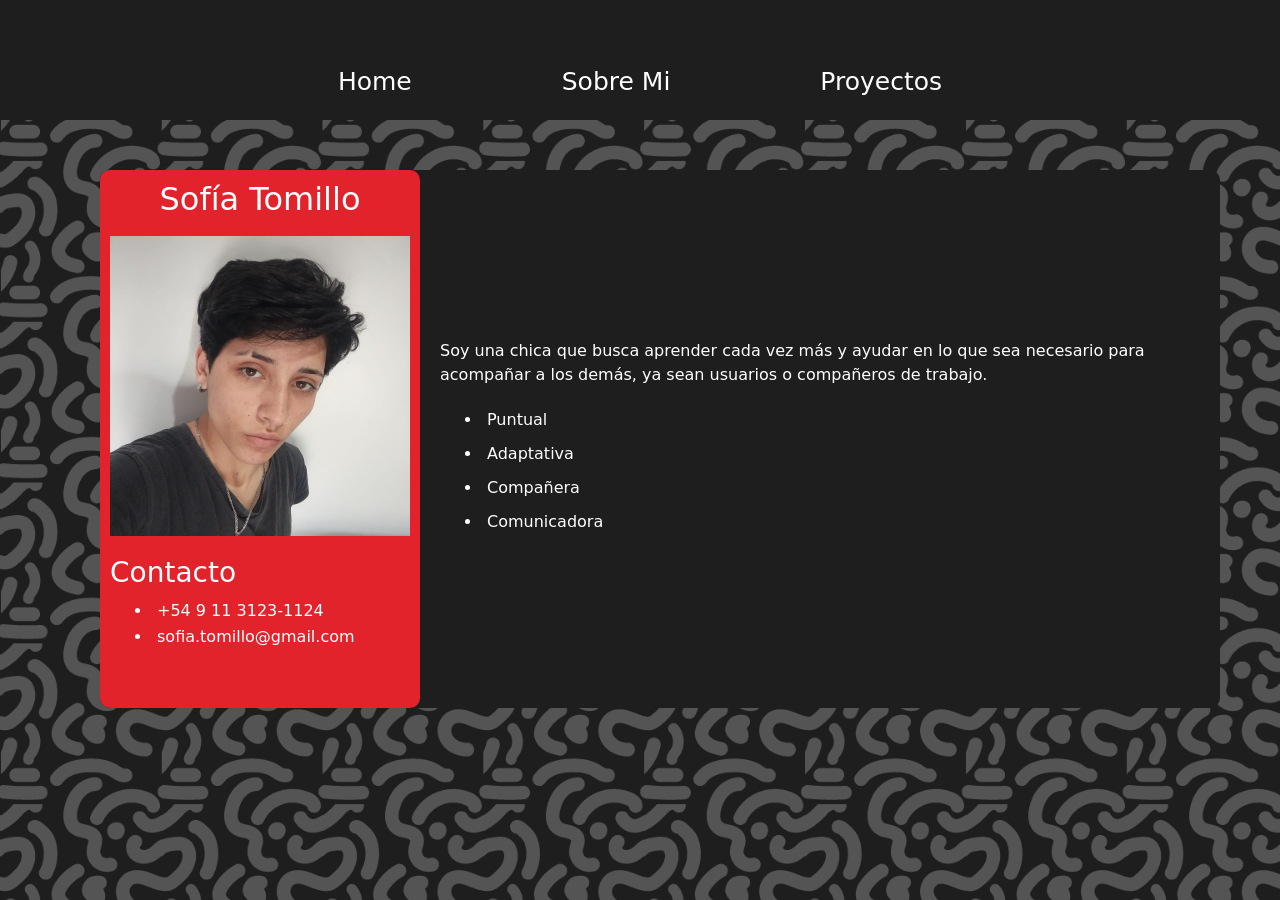
<file: index.html>
<!doctype html>
<html lang="en">

<head>
  <meta charset="utf-8">
  <meta name="viewport" content="width=device-width, initial-scale=1">
  <title>Mi Portfolio</title>
  <link rel="stylesheet" href="style.css">
  <link href="https://cdn.jsdelivr.net/npm/bootstrap@5.3.8/dist/css/bootstrap.min.css" rel="stylesheet"
    integrity="sha384-sRIl4kxILFvY47J16cr9ZwB07vP4J8+LH7qKQnuqkuIAvNWLzeN8tE5YBujZqJLB" crossorigin="anonymous">
</head>

<body>
  <header class="header">
    <nav class="botones">
      <a class="enlaces" href="./Home/index.html">Home</a>
      <a class="enlaces" href="./Sobre%20mi/Sobremi.html">Sobre Mi</a>
      <a class="enlaces" href="./Galer%C3%ADa/Galer%C3%ADa.html">Proyectos</a>
  </header>

  <section class="banner">
    <!-- Información del lado izquierdo -->
    <article class="info">
      <h2 class="nombre">Sofía Tomillo</h2>

      <img class="foto"
        src="./Elementos/Img/Foto.jpeg"
        width="300" alt="Foto">

      <h3 class="contacto">Contacto</h3>

      <li class="cont">+54 9 11 3123-1124</li>
      <li class="cont">sofia.tomillo@gmail.com</li>
    </article>

    <!-- Información del lado derecho -->
    <article class="info2">
      <p>Soy una chica que busca aprender cada vez más y ayudar en lo que sea necesario para acompañar a los demás, ya sean usuarios o compañeros de trabajo.</p>

      <li class="atributos">Puntual</li>
      <li class="atributos">Adaptativa</li>
      <li class="atributos">Compañera</li>
      <li class="atributos">Comunicadora</li>

    </article>
  </section>

  <script src="https://cdn.jsdelivr.net/npm/bootstrap@5.3.8/dist/js/bootstrap.bundle.min.js"
    integrity="sha384-FKyoEForCGlyvwx9Hj09JcYn3nv7wiPVlz7YYwJrWVcXK/BmnVDxM+D2scQbITxI"
    crossorigin="anonymous"></script>
</body>

</html>
</file>
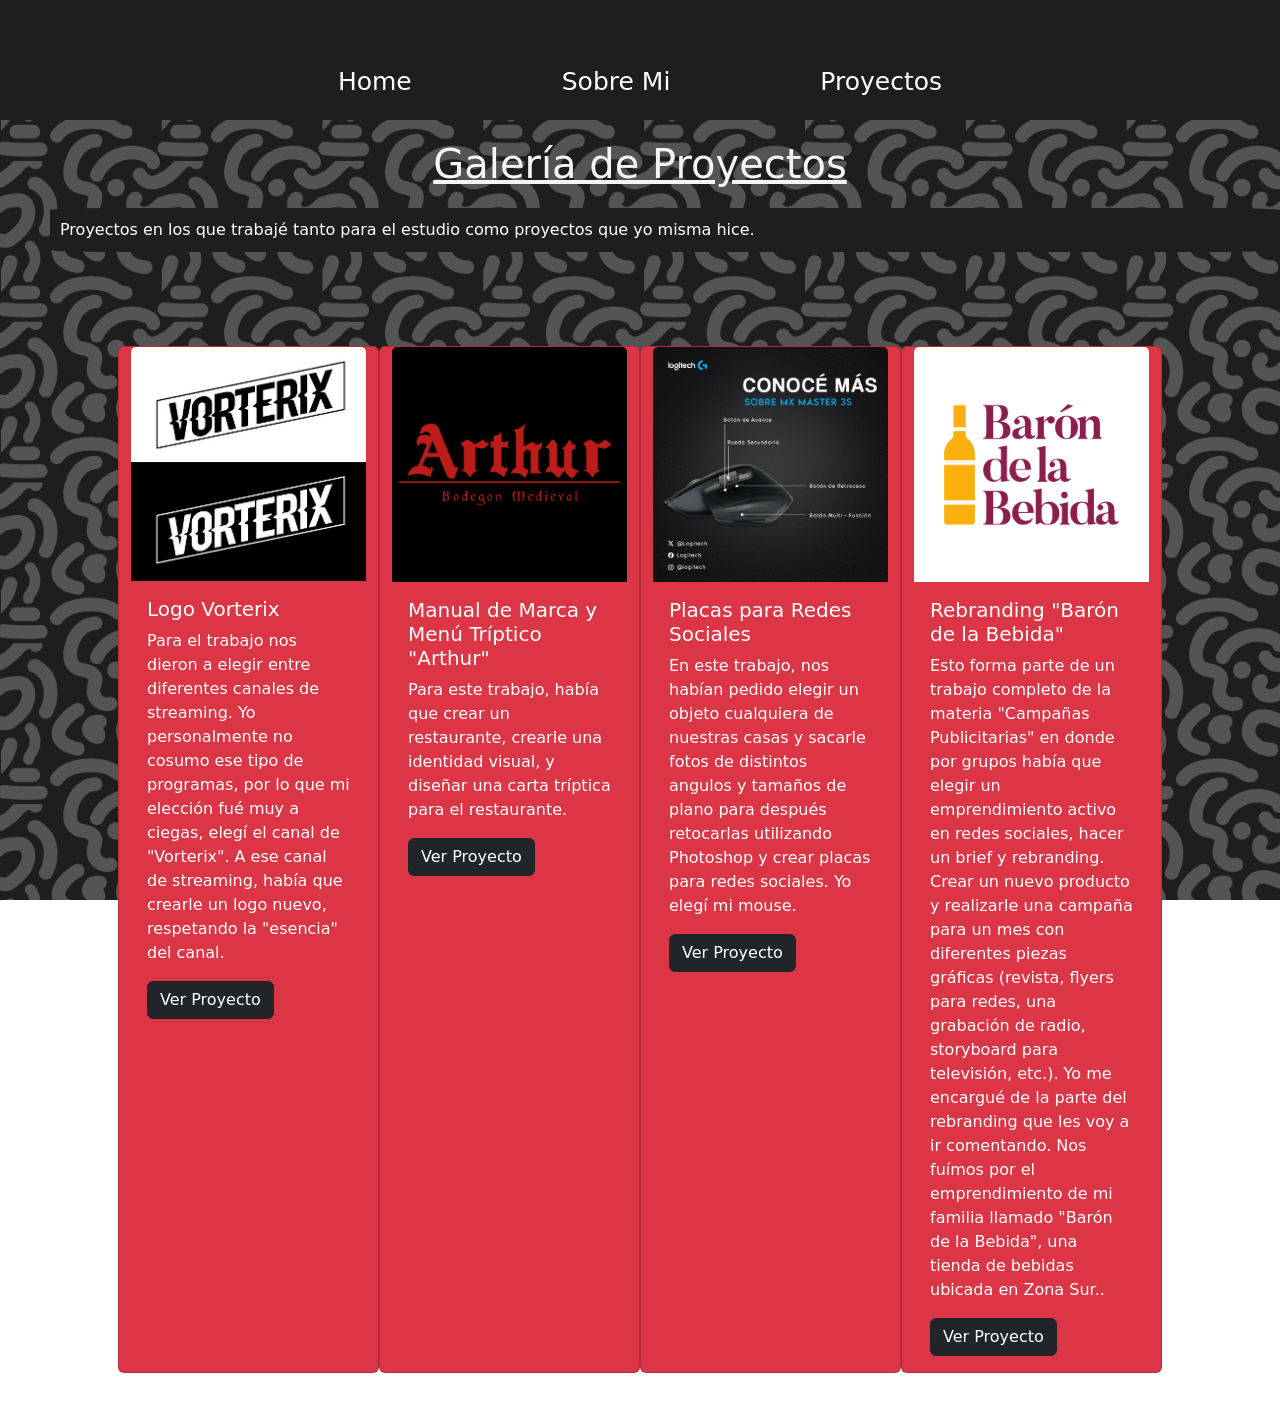
<file: Galería/Galería.html>
<!doctype html>
<html lang="en">

<head>
  <meta charset="utf-8">
  <meta name="viewport" content="width=device-width, initial-scale=1">
  <title>Galería</title>
  <link href="https://cdn.jsdelivr.net/npm/bootstrap@5.3.8/dist/css/bootstrap.min.css" rel="stylesheet"
    integrity="sha384-sRIl4kxILFvY47J16cr9ZwB07vP4J8+LH7qKQnuqkuIAvNWLzeN8tE5YBujZqJLB" crossorigin="anonymous">
  <link rel="stylesheet" href="Galería.css">
</head>

<body>

  <header class="header">
    <nav class="botones">
      <a class="enlaces" href="./Home/index.html">Home</a>
      <a class="enlaces" href="./Sobre%20mi/Sobremi.html">Sobre Mi</a>
      <a class="enlaces" href="./Galer%C3%ADa/Galer%C3%ADa.html">Proyectos</a>
    </nav>
  </header>

  <!-- PROYECTO -->
  <h1 class="Título">Galería de Proyectos</h1>
  <p class="Intro">Proyectos en los que trabajé tanto para el estudio como proyectos que yo misma hice.</p>

  <!-- Tarjetas viejas -->
  <!-- <nav class="proyectos">
    <a href="./Proyecto1/Proyecto1.html" class="Proyecto">Logo Vorterix</a>
    <a href="./Proyecto2/Proyecto2.html" class="Proyecto">Manual de Marca y Menú Tríptico "Arthur"</a>
    <a href="./Proyecto3/Proyecto3.html" class="Proyecto">Placas para Redes Sociales</a>
    <a href="./Proyecto4/Proyecto4.html" class="Proyecto">Rebranding "Barón de la Bebida"</a>
  </nav> -->

  <!-- TARJETAS -->
  <div class="container my-5">
    <!-- El "row-cols-1" define 1 tarjeta por fila en celular -->
    <!-- El "row-cols-md-4" define las 4 tarjetas alineadas en computadoras -->
    <div class="row row-cols-1 row-cols-md-4 g-4 justify-content-center">
      <!-- TARJETA 1 -->
      <div class="row row-cols-1 row-cols-md-4 g-4 justify-content-center">
        <div class="card bg-danger text-white" style="width: 18rem;">
          <img src="../Elementos/Img/Rediseño.Vorterix5.jpg" class="card-img-top" alt="Img.Logo.Vorterix">
          <div class="card-body">
            <h5 class="card-title">Logo Vorterix</h5>
            <p class="card-text">Para el trabajo nos dieron a elegir entre diferentes canales de streaming. Yo
              personalmente no
              cosumo ese tipo de programas, por lo que mi elección fué muy a ciegas, elegí el canal de "Vorterix". A ese
              canal
              de streaming, había que crearle un logo nuevo, respetando la "esencia" del canal.</p>
            <a href="./Proyecto1/Proyecto1.html" class="btn btn-dark">Ver Proyecto</a>
          </div>
        </div>
      </div>
      <!-- TARJETA 2 -->
      <div class="row row-cols-1 row-cols-md-4 g-4 justify-content-center">
        <div class="card bg-danger text-white" style="width: 18rem;">
          <img src="../Elementos/Img/Imagen.Arthur.png" class="card-img-top" alt="Img.Logo.Arthur">
          <div class="card-body">
            <h5 class="card-title">Manual de Marca y Menú Tríptico "Arthur"</h5>
            <p class="card-text">Para este trabajo, había que crear un restaurante, crearle una identidad visual, y
              diseñar una carta tríptica para el restaurante.</p>
            <a href="./Proyecto2/Proyecto2.html" class="btn btn-dark">Ver Proyecto</a>
          </div>
        </div>
      </div>

      <!-- TARJETA 3 -->
      <div class="row row-cols-1 row-cols-md-4 g-4 justify-content-center">
        <div class="card bg-danger text-white" style="width: 18rem;">
          <img src="../Elementos/Img/Placa1.png" class="card-img-top" alt="Img.Placa1">
          <div class="card-body">
            <h5 class="card-title">Placas para Redes Sociales</h5>
            <p class="card-text">En este trabajo, nos habían pedido elegir un objeto cualquiera de nuestras casas y
              sacarle fotos de distintos angulos y tamaños de plano para después retocarlas utilizando Photoshop y crear
              placas para redes sociales. Yo elegí mi mouse.</p>
            <a href="./Proyecto3/Proyecto3.html" class="btn btn-dark">Ver Proyecto</a>
          </div>
        </div>
      </div>

      <!-- TARJETA 4 -->
      <div class="row row-cols-1 row-cols-md-4 g-4 justify-content-center">
        <div class="card bg-danger text-white" style="width: 18rem;">
          <img src="../Elementos/Img/Logo.BB.Fondo.png" class="card-img-top" alt="Img.LogoBB">
          <div class="card-body">
            <h5 class="card-title">Rebranding "Barón de la Bebida"</h5>
            <p class="card-text">Esto forma parte de un trabajo completo de la materia "Campañas Publicitarias" en donde
              por grupos había que elegir un emprendimiento activo en redes sociales, hacer un brief y rebranding. Crear
              un nuevo producto y realizarle una campaña para un mes con diferentes piezas gráficas (revista, flyers
              para redes, una grabación de radio, storyboard para televisión, etc.). Yo me encargué de la parte del
              rebranding que les voy a ir comentando. Nos fuímos por el emprendimiento de mi familia llamado "Barón de
              la Bebida", una tienda de bebidas ubicada en Zona Sur..</p>
            <a href="./Proyecto4/Proyecto4.html" class="btn btn-dark">Ver Proyecto</a>
          </div>
        </div>
      </div>


    </div>
  </div>

  <script src="https://cdn.jsdelivr.net/npm/bootstrap@5.3.8/dist/js/bootstrap.bundle.min.js"
    integrity="sha384-FKyoEForCGlyvwx9Hj09JcYn3nv7wiPVlz7YYwJrWVcXK/BmnVDxM+D2scQbITxI"
    crossorigin="anonymous"></script>
</body>

</html>
</file>
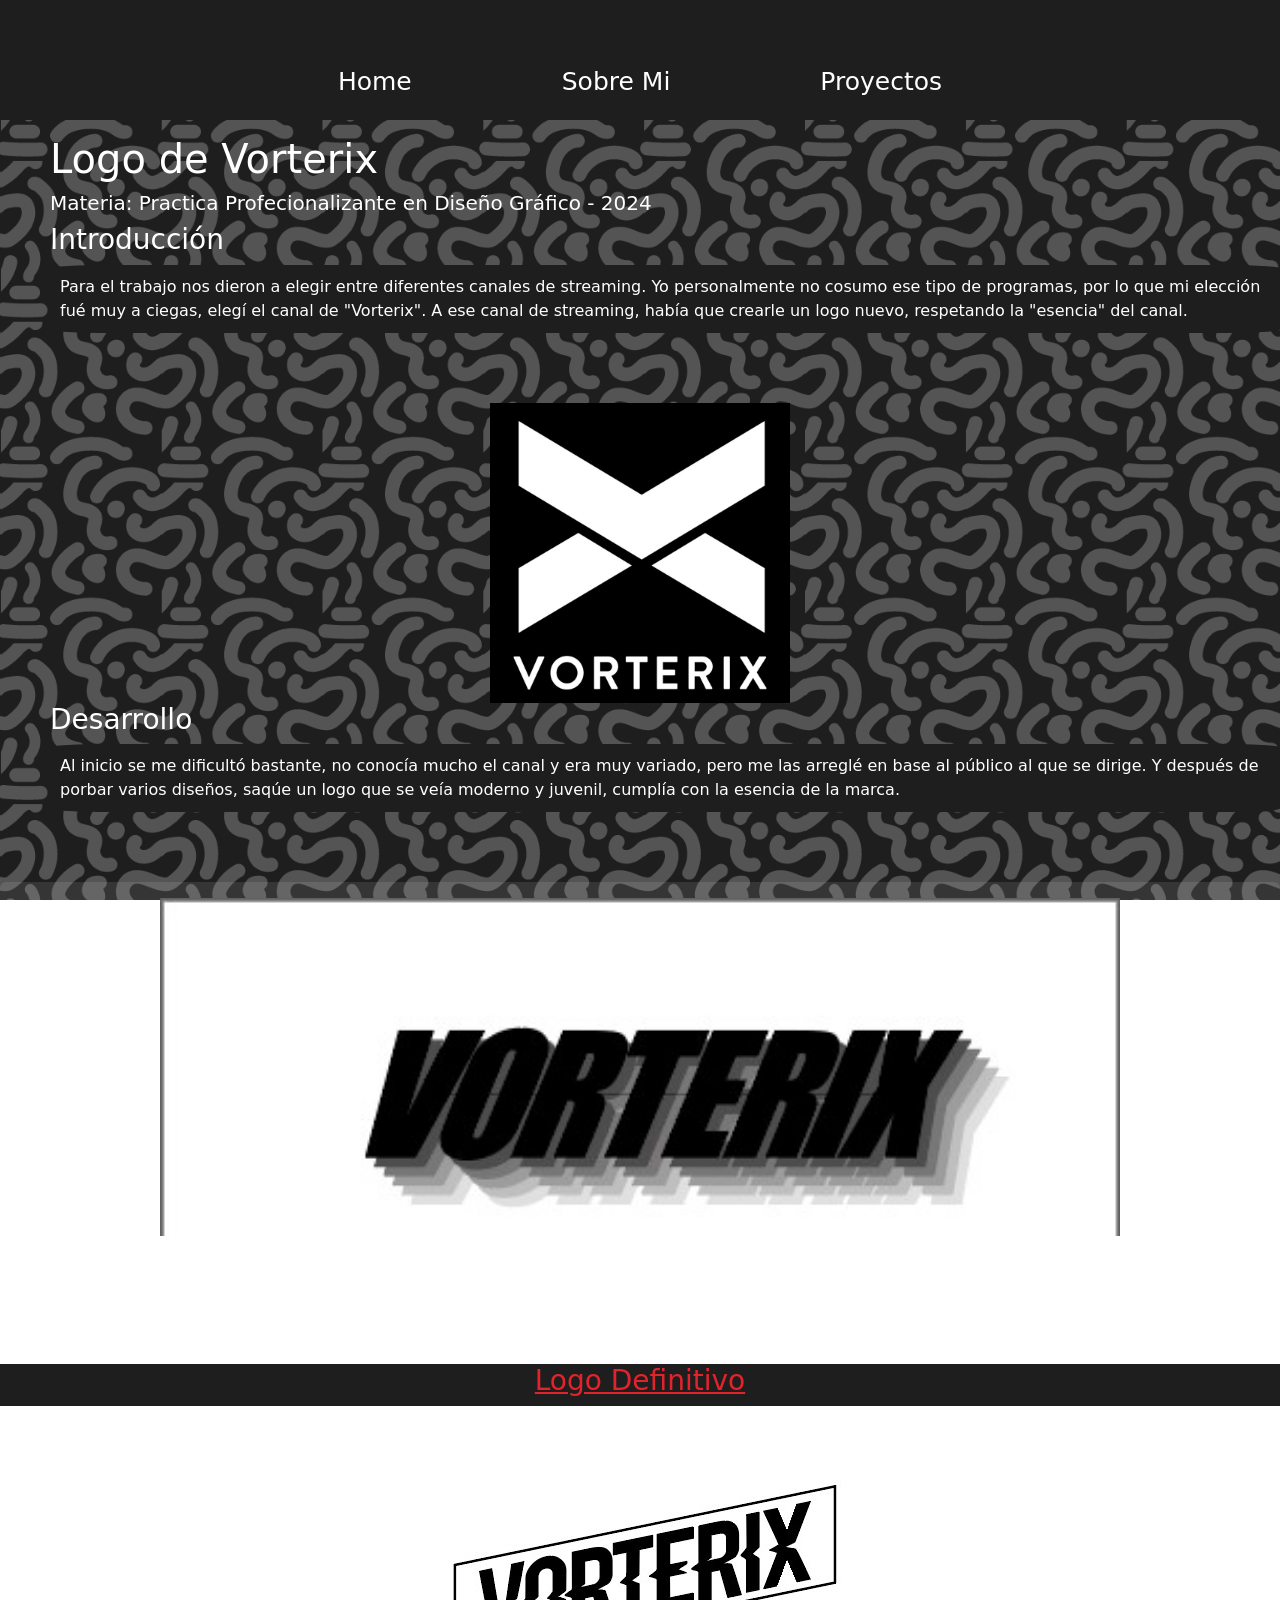
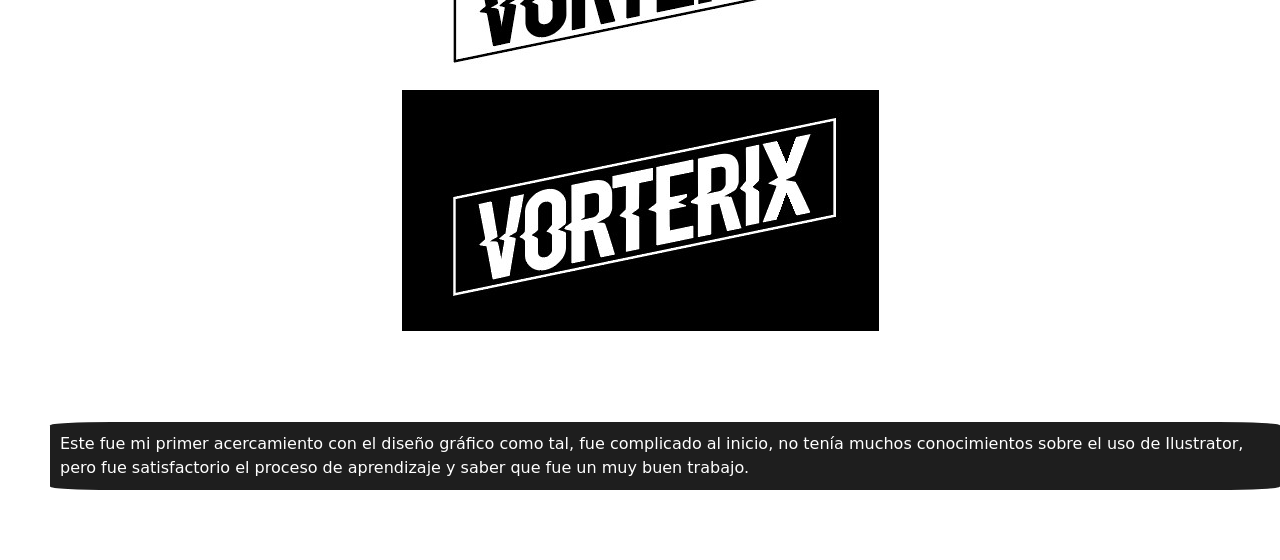
<file: Proyecto1/Proyecto1.html>
<!doctype html>
<html lang="en">

<head>
  <meta charset="utf-8">
  <meta name="viewport" content="width=device-width, initial-scale=1">
  <title>Logo de Vorterix</title>
  <link href="https://cdn.jsdelivr.net/npm/bootstrap@5.3.8/dist/css/bootstrap.min.css" rel="stylesheet"
    integrity="sha384-sRIl4kxILFvY47J16cr9ZwB07vP4J8+LH7qKQnuqkuIAvNWLzeN8tE5YBujZqJLB" crossorigin="anonymous">
  <link rel="stylesheet" href="Proyecto1.css">
</head>

<body>
  <header class="header">
    <nav class="botones">
      <a class="enlaces" href="./Home/index.html">Home</a>
      <a class="enlaces" href="./Sobre%20mi/Sobremi.html">Sobre Mi</a>
      <a class="enlaces" href="./Galer%C3%ADa/Galer%C3%ADa.html">Proyectos</a>
    </nav>
  </header>

  <!-- PROYECTO -->
  <h1 class="Título">Logo de Vorterix</h1>
  <h5 class="Info">Materia: Practica Profecionalizante en Diseño Gráfico - 2024</h5>

  <!-- INTRODUCCIÓN -->
  <h3 class="subtitulo">Introducción</h3>
  <!-- TEXTO -->
  <section class="introduccion">
    <p class="infotext">Para el trabajo nos dieron a elegir entre diferentes canales de streaming. Yo personalmente no
      cosumo ese tipo de programas, por lo que mi elección fué muy a ciegas, elegí el canal de "Vorterix". A ese canal
      de streaming, había que crearle un logo nuevo, respetando la "esencia" del canal.</p>
    <!-- IMAGEN -->
    <img class="ImagenProyecto1" width="300" src="../Elementos/Img/Vorterix.jpg" alt="ImgLogoVorterix">
  </section>

  <!-- DESARROLLO -->
  <h3 class="subtitulo">Desarrollo</h3>
  <!-- TEXTO -->
  <p class="infotext">Al inicio se me dificultó bastante, no conocía mucho el canal y era muy variado, pero me las
    arreglé en base al público al que se dirige. Y después de porbar varios diseños, saqúe un logo que se veía moderno
    y juvenil, cumplía con la esencia de la marca.</p>
  <section class="desarrollo">
  </section>
  <!-- CARRUSEL -->
  <div id="carouselExampleIndicators" class="carousel slide bg-light bg-opacity-10 p-3 rounded" data-bs-ride="carousel">
    <div class="carousel-indicators">
      <button type="button" data-bs-target="#carouselExampleIndicators" data-bs-slide-to="0" class="active"
        aria-current="true" aria-label="Slide 1"></button>
      <button type="button" data-bs-target="#carouselExampleIndicators" data-bs-slide-to="1"
        aria-label="Slide 2"></button>
      <button type="button" data-bs-target="#carouselExampleIndicators" data-bs-slide-to="2"
        aria-label="Slide 3"></button>
      <button type="button" data-bs-target="#carouselExampleIndicators" data-bs-slide-to="3"
        aria-label="Slide 4"></button>
    </div>
    <div class="carousel-inner">
      <div class="carousel-item active">
        <img src="../Elementos/Img/Rediseño.Vorterixjpg.jpg" class="d-block mx-auto w-90" alt="Img.Vorterix1">
      </div>
      <div class="carousel-item">
        <img src="../Elementos/Img/Rediseño.Vorterix2.jpg" class="d-block mx-auto w-90" alt="Img.Vorterix2">
      </div>
      <div class="carousel-item">
        <img src="../Elementos/Img/Rediseño.Vorterix3.jpg" class="d-block mx-auto w-90" alt="Img.Vorterix3">
      </div>
      <div class="carousel-item">
        <img src="../Elementos/Img/Rediseño.Vorterix4.jpg" class="d-block mx-auto w-90" alt="Img.Vorterix4">
      </div>
    </div>
    <button class="carousel-control-prev" w-auto ms-5 type="button" data-bs-target="#carouselExampleIndicators"
      data-bs-slide="prev">
      <span class="carousel-control-prev-icon" aria-hidden="true"></span>
      <span class="visually-hidden">Previous</span>
    </button>
    <button class="carousel-control-next" w-auto ms-5 type="button" data-bs-target="#carouselExampleIndicators"
      data-bs-slide="next">
      <span class="carousel-control-next-icon" aria-hidden="true"></span>
      <span class="visually-hidden">Next</span>
    </button>
  </div>

  <!-- LOGO FINAL -->
  <section class="TítuloFinal">
    <h3>Logo Definitivo</h3>
  </section>
  <section class="final">
    <img class="ImagenProyecto1" src="../Elementos/Img/Rediseño.Vorterix5.jpg"
      class="border border-3 border-secondary rounded" alt="Img.Vorterix5">
  </section>

  <!--CONCLUSIÓN -->
  <h3 class="subtitulo">Conclusión</h3>
  <!-- TEXTO -->
  <p class="infotext">
    Este fue mi primer acercamiento con el diseño gráfico como tal, fue complicado al inicio, no tenía muchos
    conocimientos sobre el uso de Ilustrator, pero fue satisfactorio el proceso de aprendizaje y saber que fue un muy
    buen trabajo.</p>


  <script src="https://cdn.jsdelivr.net/npm/bootstrap@5.3.8/dist/js/bootstrap.bundle.min.js"
    integrity="sha384-FKyoEForCGlyvwx9Hj09JcYn3nv7wiPVlz7YYwJrWVcXK/BmnVDxM+D2scQbITxI"
    crossorigin="anonymous"></script>
</body>

</html>
</file>
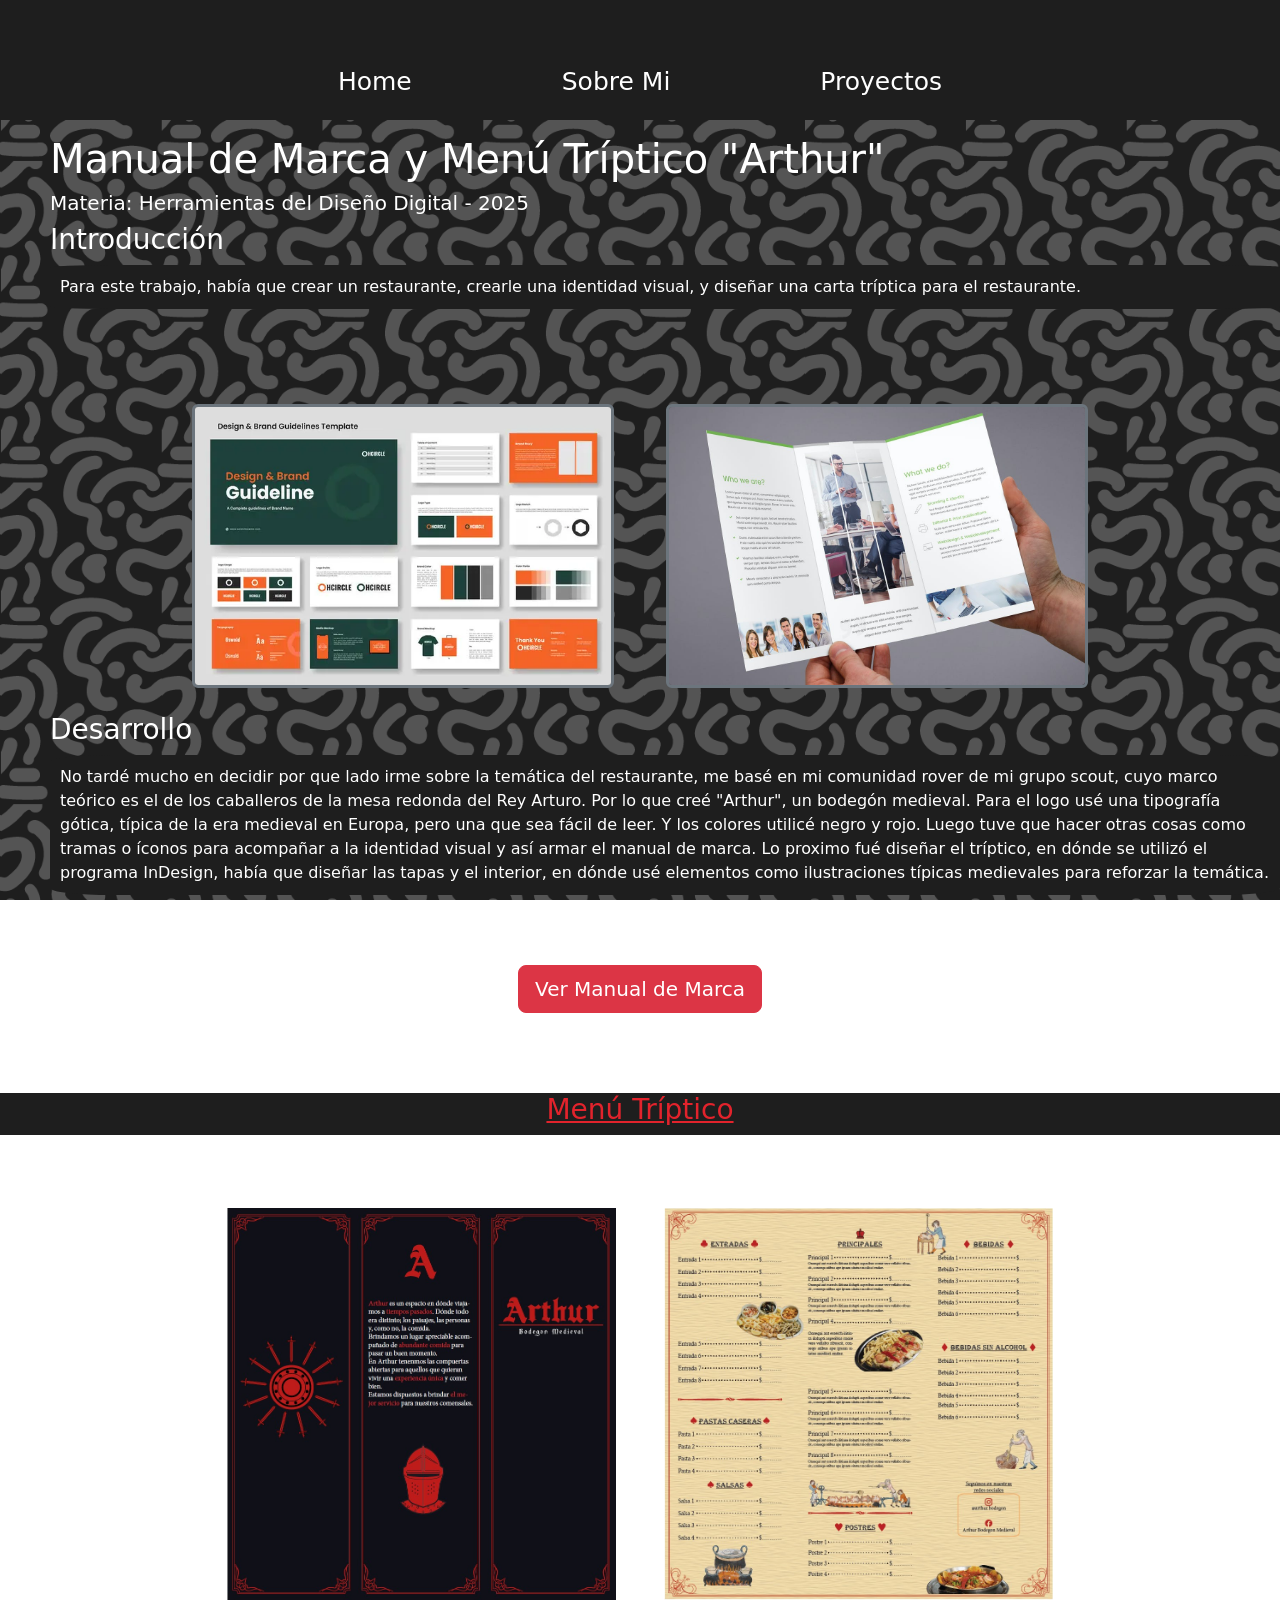
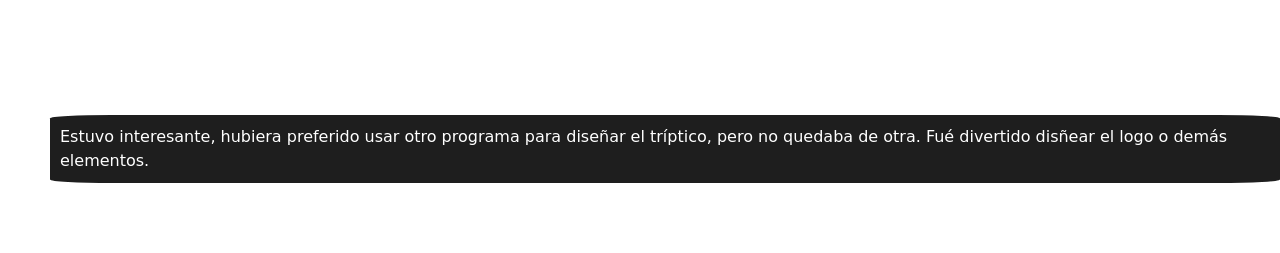
<file: Proyecto2/Proyecto2.html>
<!doctype html>
<html lang="en">

<head>
  <meta charset="utf-8">
  <meta name="viewport" content="width=device-width, initial-scale=1">
  <title>Menú "Arthur"</title>
  <link href="https://cdn.jsdelivr.net/npm/bootstrap@5.3.8/dist/css/bootstrap.min.css" rel="stylesheet"
    integrity="sha384-sRIl4kxILFvY47J16cr9ZwB07vP4J8+LH7qKQnuqkuIAvNWLzeN8tE5YBujZqJLB" crossorigin="anonymous">
  <link rel="stylesheet" href="Proyecto2.css">
</head>

<body>
  <header class="header">
    <nav class="botones">
      <a class="enlaces" href="./Home/index.html">Home</a>
      <a class="enlaces" href="./Sobre%20mi/Sobremi.html">Sobre Mi</a>
      <a class="enlaces" href="./Galer%C3%ADa/Galer%C3%ADa.html">Proyectos</a>
    </nav>
  </header>

  <!-- PROYECTO -->
  <h1 class="Título">Manual de Marca y Menú Tríptico "Arthur"</h1>
  <h5 class="Info">Materia: Herramientas del Diseño Digital - 2025</h5>

  <!-- INTRODUCCIÓN -->
  <h3 class="subtitulo">Introducción</h3>
  <!-- TEXTO -->
  <p class="infotext">Para este trabajo, había que crear un restaurante, crearle una identidad visual, y diseñar una
    carta tríptica para
    el restaurante.</p>
  <!-- IMAGENES -->
  <section class="imagenesinicio">
    <img src="../Elementos/Img/Manual.Marca.jpg" class="border border-3 border-secondary rounded" alt="Img.Manual.Marca">
    <img width="600" src="../Elementos/Img/Tríptico.jpeg" class="border border-3 border-secondary rounded"
      alt="Img.Tríptico">
  </section>

  <!-- DESARROLLO -->
  <h3 class="subtitulo">Desarrollo</h3>
  <!-- TEXTO -->
  <p class="infotext">No tardé mucho en decidir por que lado irme sobre la temática del restaurante, me basé en mi
    comunidad rover de mi
    grupo scout, cuyo marco teórico es el de los caballeros de la mesa redonda del Rey Arturo. Por lo que creé "Arthur",
    un bodegón medieval.

    Para el logo usé una tipografía gótica, típica de la era medieval en Europa, pero una que sea fácil de leer. Y los
    colores utilicé negro y rojo.
    Luego tuve que hacer otras cosas como tramas o íconos para acompañar a la identidad visual y así armar el manual de
    marca.

    Lo proximo fué diseñar el tríptico, en dónde se utilizó el programa InDesign, había que diseñar las tapas y el
    interior, en dónde usé elementos como ilustraciones típicas medievales para reforzar la temática.
  </p>

  <!-- ARCHIVO CON MANUAL -->
  <div class="text-center my-3">
    <a href="../Elementos/Img/Manual.pdf" target="_blank" class="btn btn-danger btn-lg">
      Ver Manual de Marca
    </a>
  </div>

  <!-- TÍTULO MENÚ TRÍPTICO -->
  <section class="TítuloFinal">
    <h3>Menú Tríptico</h3>
  </section>
  <!-- IMAGENES FINALES -->
  <section class="final">
    <img class="ImagenProyecto2" src="../Elementos/Img/Menú.Tríptico1.jpg"
      class="border border-3 border-secondary rounded" alt="Img.Menú.Tríptico1">
      <img class="ImagenProyecto2" src="../Elementos/Img/Menú.Tríptico2.jpg"
        class="border border-3 border-secondary rounded" alt="Img.Menú.Tríptico2">
  </section>
    <!-- CONCLUSIÓN -->
    <h3 class="subtitulo">Conclusión</h3>
    <!-- TEXTO -->
    <p class="infotext">Estuvo interesante, hubiera preferido usar otro programa para diseñar el tríptico, pero no
      quedaba
      de otra. Fué divertido disñear el logo o demás elementos.</p>


    <script src="https://cdn.jsdelivr.net/npm/bootstrap@5.3.8/dist/js/bootstrap.bundle.min.js"
      integrity="sha384-FKyoEForCGlyvwx9Hj09JcYn3nv7wiPVlz7YYwJrWVcXK/BmnVDxM+D2scQbITxI"
      crossorigin="anonymous"></script>
</body>

</html>
</file>
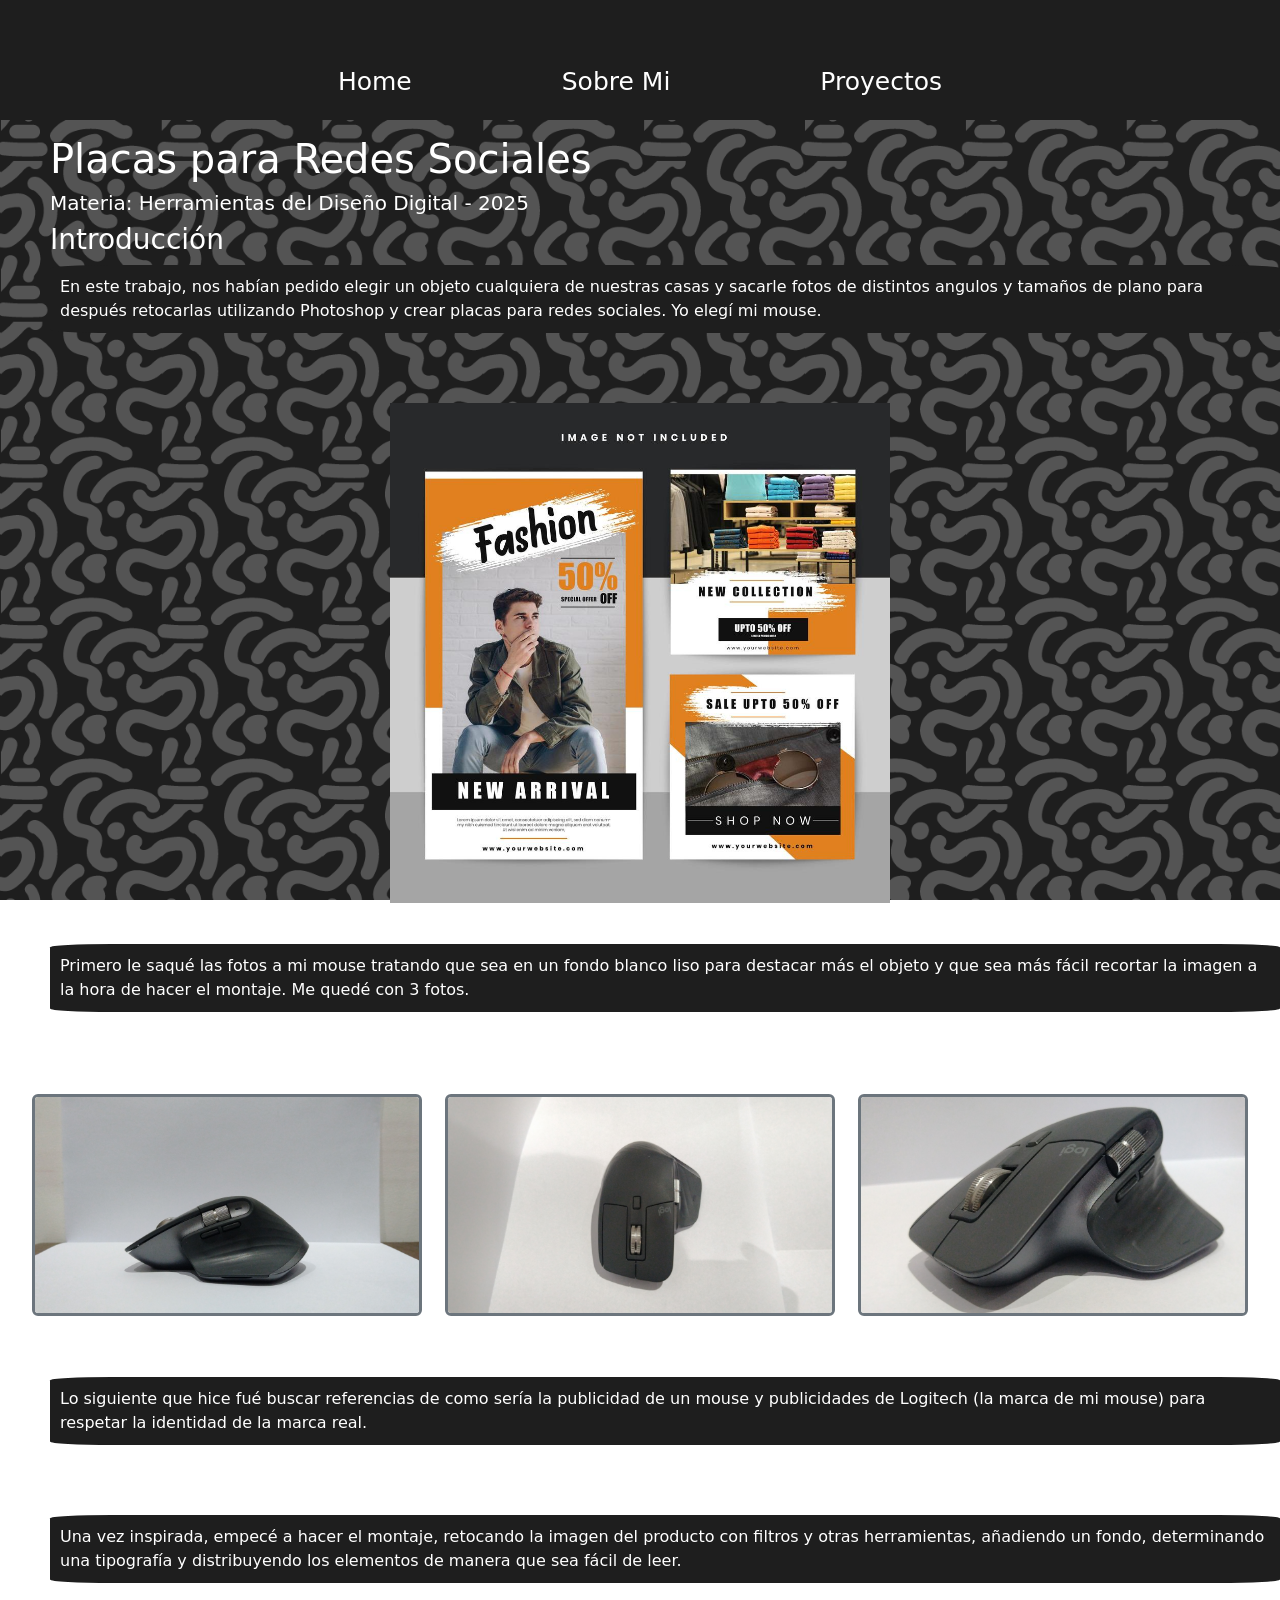
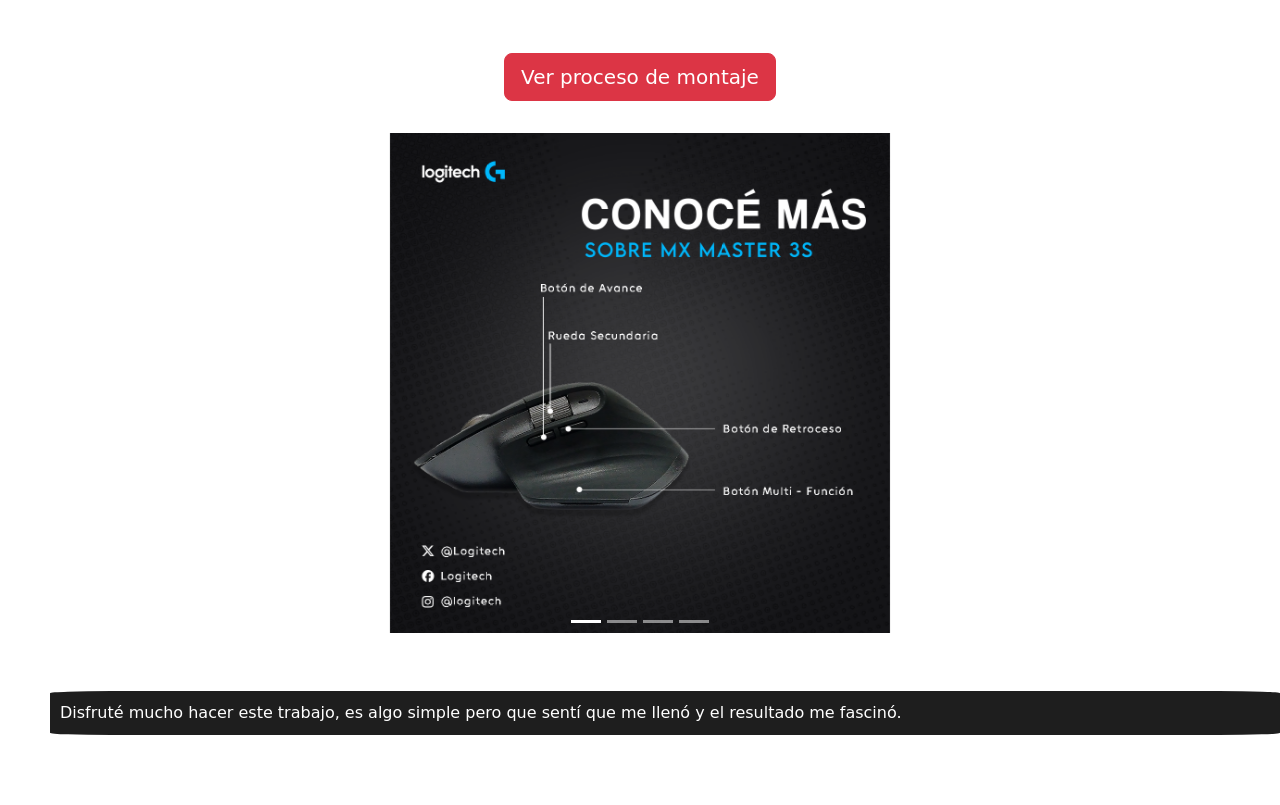
<file: Proyecto3/Proyecto3.html>
<!doctype html>
<html lang="en">

<head>
  <meta charset="utf-8">
  <meta name="viewport" content="width=device-width, initial-scale=1">
  <title>Placas para RS</title>
  <link href="https://cdn.jsdelivr.net/npm/bootstrap@5.3.8/dist/css/bootstrap.min.css" rel="stylesheet"
    integrity="sha384-sRIl4kxILFvY47J16cr9ZwB07vP4J8+LH7qKQnuqkuIAvNWLzeN8tE5YBujZqJLB" crossorigin="anonymous">
  <link rel="stylesheet" href="./Proyecto3.css">
</head>

<body>
  <header class="header">
    <nav class="botones">
      <a class="enlaces" href="./Home/index.html">Home</a>
      <a class="enlaces" href="./Sobre%20mi/Sobremi.html">Sobre Mi</a>
      <a class="enlaces" href="./Galer%C3%ADa/Galer%C3%ADa.html">Proyectos</a>
    </nav>
  </header>

  <!-- TÍTULO -->
  <h1 class="Título">Placas para Redes Sociales</h1>
  <h5 class="Info">Materia: Herramientas del Diseño Digital - 2025</h5>

  <!-- INTRODUCCIÓN -->
  <h3 class="subtitulo">Introducción</h3>
  <!-- TEXTO -->
  <p class="infotext">En este trabajo, nos habían pedido elegir un objeto cualquiera de nuestras casas y sacarle fotos
    de distintos
    angulos y tamaños de plano para después retocarlas utilizando Photoshop y crear placas para redes sociales.
    Yo elegí mi mouse.
  </p>
  <!-- IMAGEN -->
  <section class="introduccion">
    <img class="ImagenProyecto3" width="500" src="../Elementos/Img/Placas.Redes.jpg" alt="Img.Placas">
  </section>

  <!-- DESARROLLO -->
  <h3 class="subtitulo">Desarrollo</h3>
  <!-- TEXTO -->
  <p class="infotext">
    Primero le saqué las fotos a mi mouse tratando que sea en un fondo blanco liso para destacar más el objeto y que sea
    más fácil recortar la imagen a la hora de hacer el montaje. Me quedé con 3 fotos.</p>
  <!-- IMAGENES -->
  <section class="imgcrudos">
    <img src="../Elementos/Img/Crudo1.jpg" class="border border-3 border-secondary rounded" alt="Crudo1"
      class="crudos">
    <img  src="../Elementos/Img/Crudo2.jpg" class="border border-3 border-secondary rounded" alt="Crudo2"
      class="crudos">
    <img src="../Elementos/Img/Crudo3.jpg" class="border border-3 border-secondary rounded" alt="Crudo3"
      class="crudos">
  </section>
  <!-- TEXTO -->
  <p class="infotext">
    Lo siguiente que hice fué buscar referencias de como sería la publicidad de un mouse y publicidades de Logitech (la
    marca de mi mouse) para respetar la identidad de la marca real.</p>
  <!-- TEXTO -->
  <p class="infotext">
    Una vez inspirada, empecé a hacer el montaje, retocando la imagen del producto con filtros y otras herramientas,
    añadiendo un fondo, determinando una tipografía y distribuyendo los elementos de manera que sea fácil de leer.</p>
  <!-- ARCHIVO CON MONTAJE -->
  <div class="text-center my-3">
    <a href="../Elementos/Img/Montaje.Placas.pdf" target="_blank" class="btn btn-danger btn-lg">
      Ver proceso de montaje
    </a>
  </div>
  <!-- CARRUSEL -->
  <div id="carouselExampleIndicators" class="carousel slide bg-light bg-opacity-10 p-3 rounded" data-bs-ride="carousel">
    <div class="carousel-indicators">
      <button type="button" data-bs-target="#carouselExampleIndicators" data-bs-slide-to="0" class="active"
        aria-current="true" aria-label="Slide 1"></button>
      <button type="button" data-bs-target="#carouselExampleIndicators" data-bs-slide-to="1"
        aria-label="Slide 2"></button>
      <button type="button" data-bs-target="#carouselExampleIndicators" data-bs-slide-to="2"
        aria-label="Slide 3"></button>
      <button type="button" data-bs-target="#carouselExampleIndicators" data-bs-slide-to="3"
        aria-label="Slide 4"></button>
    </div>
    <div class="carousel-inner">
      <div class="carousel-item active">
        <img width="500" src="../Elementos/Img/Placa1.png" class="d-block mx-auto" alt="Img.Placa1">
      </div>
      <div class="carousel-item">
        <img width="500" src="../Elementos/Img/Placa1.2.png" class="d-block mx-auto" alt="Img.Placa1.2">
      </div>
      <div class="carousel-item">
        <img width="500" src="../Elementos/Img/Placa2.png" class="d-block mx-auto" alt="Img.Placa2">
      </div>
      <div class="carousel-item">
        <img width="500" src="../Elementos/Img/Placa3.png" class="d-block mx-auto" alt="Img.Placa3">
      </div>
    </div>
    <button class="carousel-control-prev" w-auto ms-5 type="button" data-bs-target="#carouselExampleIndicators"
      data-bs-slide="prev">
      <span class="carousel-control-prev-icon" aria-hidden="true"></span>
      <span class="visually-hidden">Previous</span>
    </button>
    <button class="carousel-control-next" w-auto ms-5 type="button" data-bs-target="#carouselExampleIndicators"
      data-bs-slide="next">
      <span class="carousel-control-next-icon" aria-hidden="true"></span>
      <span class="visually-hidden">Next</span>
    </button>
  </div>

  <!-- CONCLUSIÓN -->
  <h3 class="subtitulo">Conclusión</h3>
  <p class="infotext">
    Disfruté mucho hacer este trabajo, es algo simple pero que sentí que me llenó y el resultado me fascinó.
  </p>


  <script src="https://cdn.jsdelivr.net/npm/bootstrap@5.3.8/dist/js/bootstrap.bundle.min.js"
    integrity="sha384-FKyoEForCGlyvwx9Hj09JcYn3nv7wiPVlz7YYwJrWVcXK/BmnVDxM+D2scQbITxI"
    crossorigin="anonymous"></script>
</body>

</html>
</file>
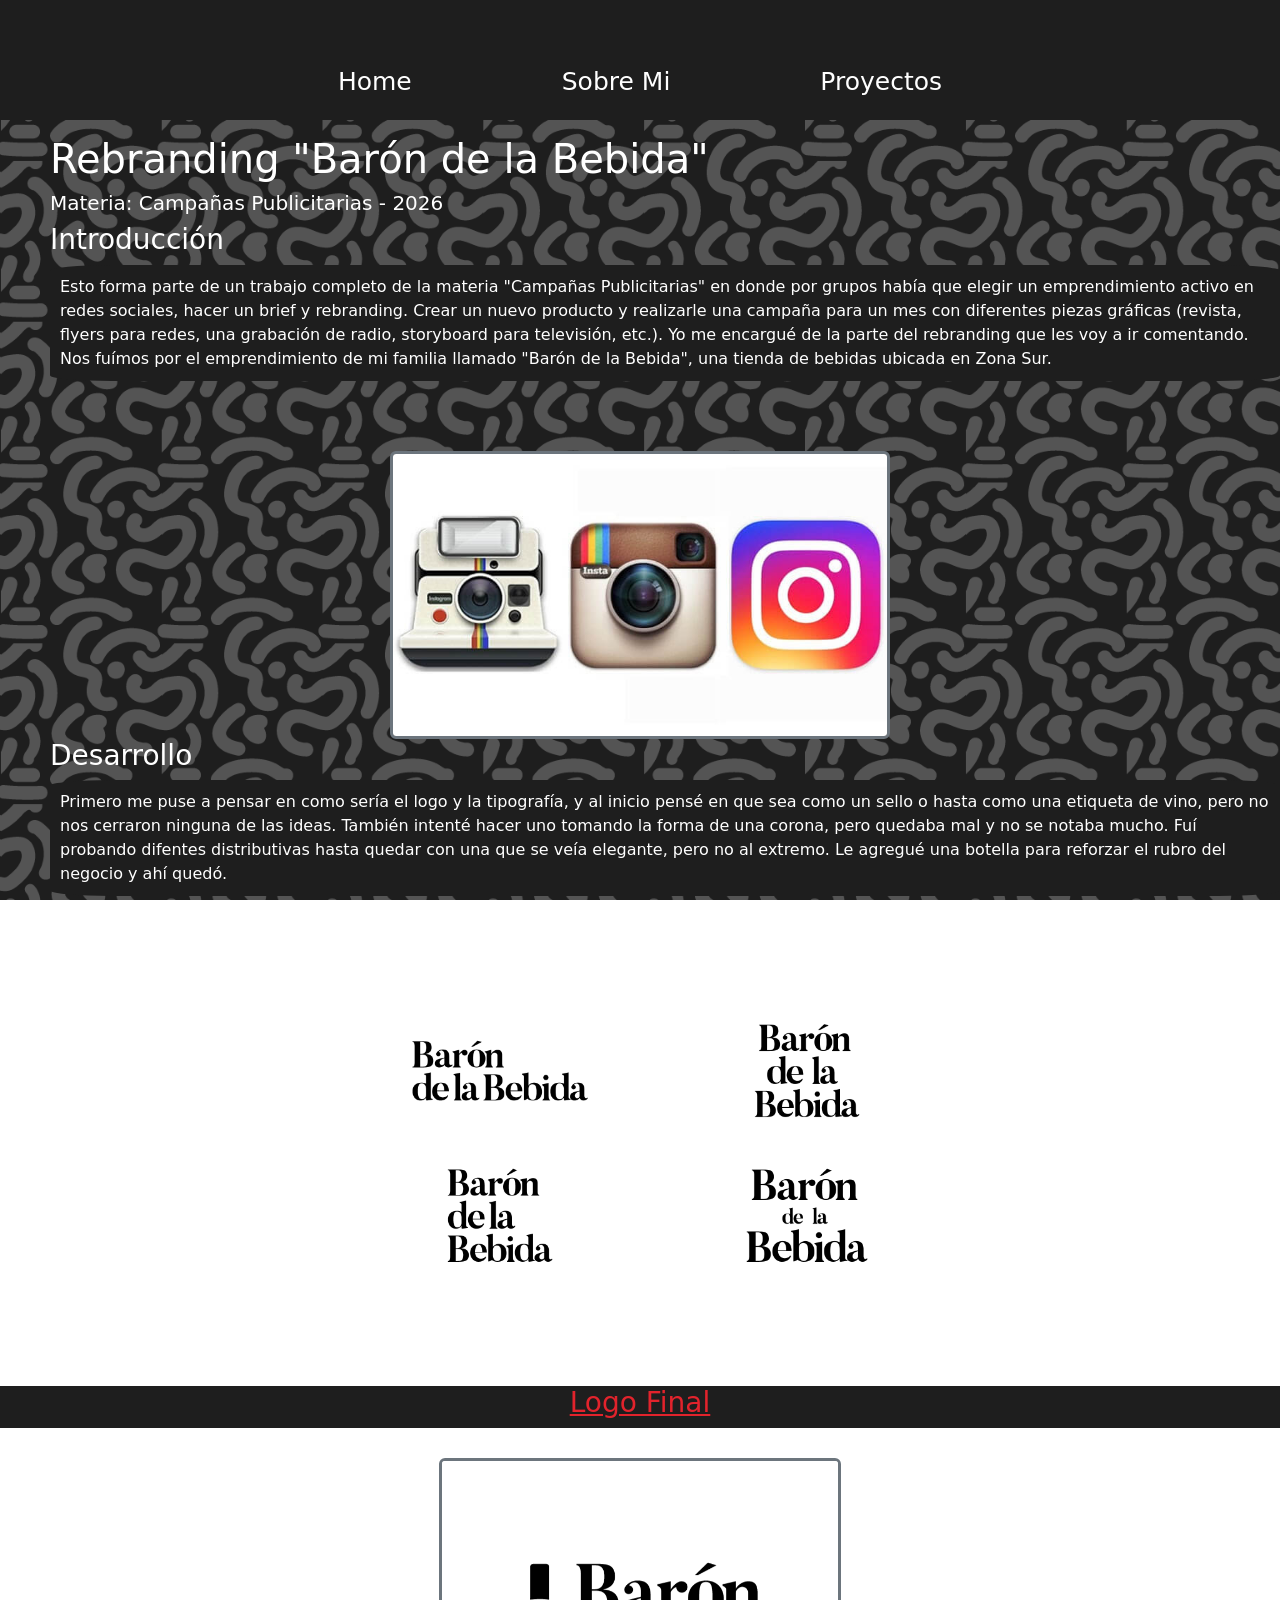
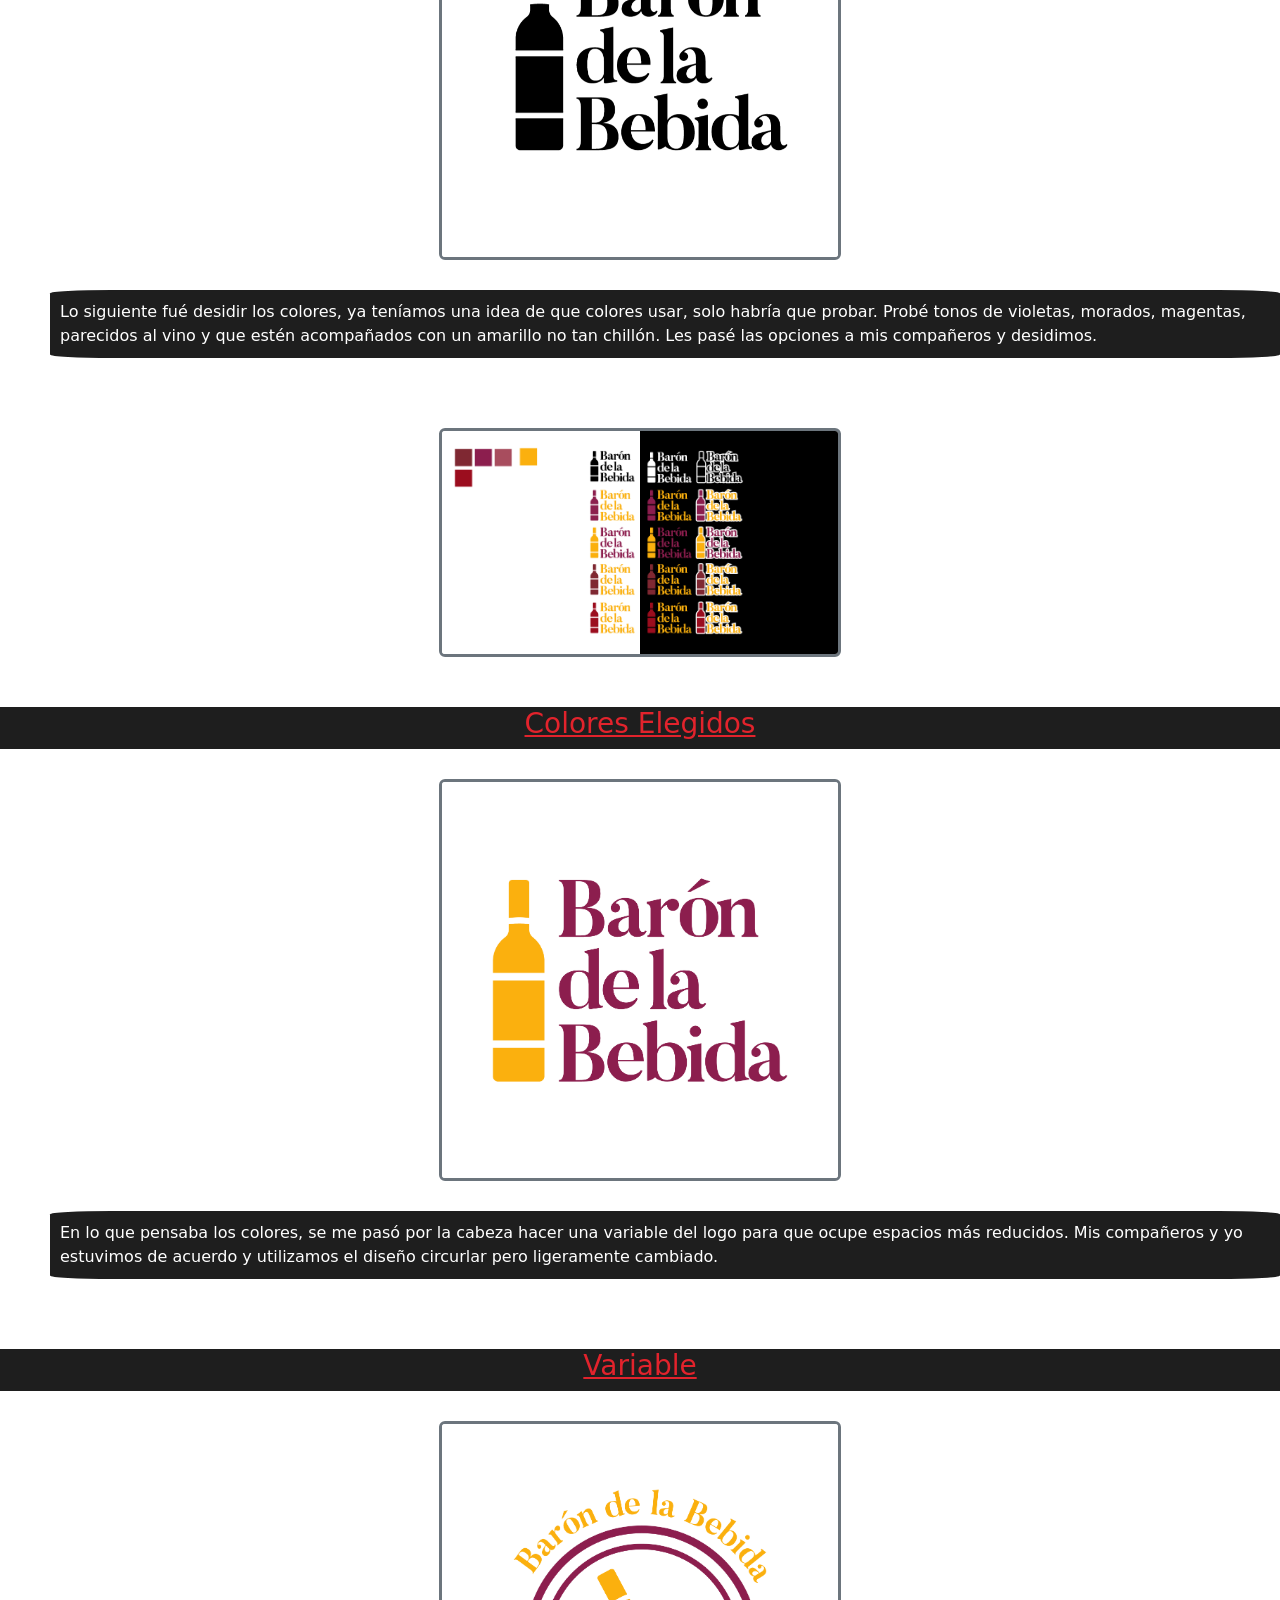
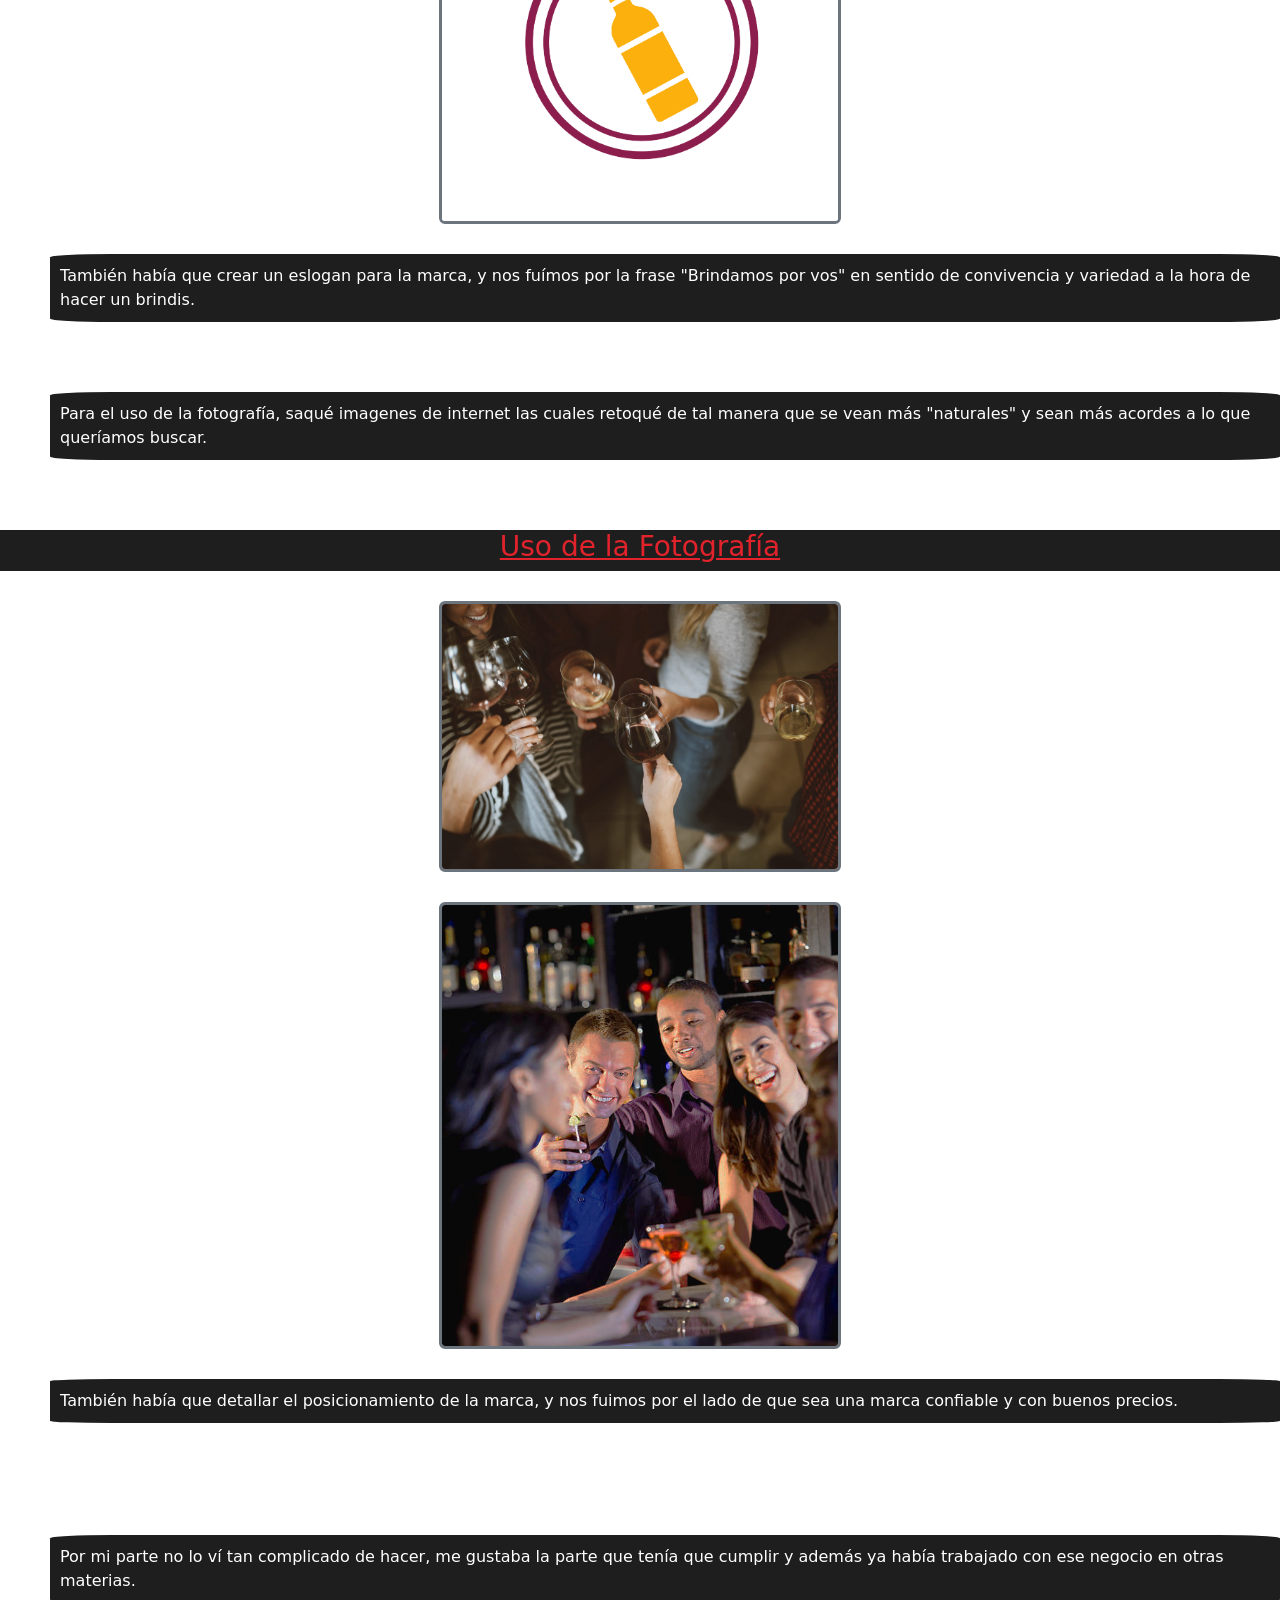
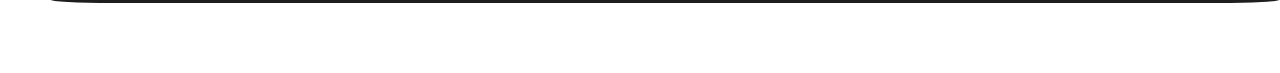
<file: Proyecto4/Proyecto4.html>
<!doctype html>
<html lang="en">

<head>
  <meta charset="utf-8">
  <meta name="viewport" content="width=device-width, initial-scale=1">
  <title>Rebranding "BB"</title>
  <link href="https://cdn.jsdelivr.net/npm/bootstrap@5.3.8/dist/css/bootstrap.min.css" rel="stylesheet"
    integrity="sha384-sRIl4kxILFvY47J16cr9ZwB07vP4J8+LH7qKQnuqkuIAvNWLzeN8tE5YBujZqJLB" crossorigin="anonymous">
  <link rel="stylesheet" href="Proyecto4.css">
</head>

<body>
  <header class="header">
    <nav class="botones">
      <a class="enlaces" href="./Home/index.html">Home</a>
      <a class="enlaces" href="./Sobre%20mi/Sobremi.html">Sobre Mi</a>
      <a class="enlaces" href="./Galer%C3%ADa/Galer%C3%ADa.html">Proyectos</a>
    </nav>
  </header>

  <!-- PROYECTO -->
  <h1 class="Título">Rebranding "Barón de la Bebida"</h1>
  <h5 class="Info">Materia: Campañas Publicitarias - 2026</h5>

  <!-- INTRODUCCIÓN -->
  <h3 class="subtitulo">Introducción</h3>
  <!-- TEXTO -->
  <p class="infotext">Esto forma parte de un trabajo completo de la materia "Campañas Publicitarias" en donde por grupos
    había que elegir un emprendimiento activo en redes sociales, hacer un brief y rebranding. Crear un nuevo producto y
    realizarle una campaña para un mes con diferentes piezas gráficas (revista, flyers para redes, una grabación de
    radio, storyboard para televisión, etc.). Yo me encargué de la parte del rebranding que les voy a ir comentando.
    Nos fuímos por el emprendimiento de mi familia llamado "Barón de la Bebida", una tienda de bebidas ubicada en Zona
    Sur.
  </p>
  <!-- IMAGEN -->
  <section class="ImagenProyecto4">
    <img width="500" src="../Elementos/Img/Rebranding.jpeg" class="border border-3 border-secondary rounded"
      alt="Img.Rebranding">
  </section>

  <!-- DESARROLLO -->
  <h3 class="subtitulo">Desarrollo</h3>
  <!-- TEXTO -->
  <p class="infotext">Primero me puse a pensar en como sería el logo y la tipografía, y al inicio pensé en que sea como
    un sello o hasta como una etiqueta de vino, pero no nos cerraron ninguna de las ideas. También intenté hacer uno
    tomando la forma de una corona, pero quedaba mal y no se notaba mucho.
    Fuí probando difentes distributivas hasta quedar con una que se veía elegante, pero no al extremo. Le agregué una
    botella para reforzar el rubro del negocio y ahí quedó.
  </p>
  <!-- CARRUSEL -->
  <div id="carouselExampleIndicators" class="carousel slide bg-light bg-opacity-10 p-3 rounded" data-bs-ride="carousel">
    <div class="carousel-indicators">
      <button type="button" data-bs-target="#carouselExampleIndicators" data-bs-slide-to="0" class="active"
        aria-current="true" aria-label="Slide 1"></button>
      <button type="button" data-bs-target="#carouselExampleIndicators" data-bs-slide-to="1"
        aria-label="Slide 2"></button>
      <button type="button" data-bs-target="#carouselExampleIndicators" data-bs-slide-to="2"
        aria-label="Slide 3"></button>
      <button type="button" data-bs-target="#carouselExampleIndicators" data-bs-slide-to="3"
        aria-label="Slide 4"></button>
    </div>
    <div class="carousel-inner">
      <div class="carousel-item active">
        <img width="600" src="../Elementos/Img/Logos.Campañas.png" class="d-block mx-auto" alt="Img.LogoBB1">
      </div>
      <div class="carousel-item active">
        <img width="600" src="../Elementos/Img/Logos.Campañas2.png" class="d-block mx-auto" alt="Img.LogoBB2">
      </div>
      <div class="carousel-item active">
        <img width="600" src="../Elementos/Img/Logos.Campañas3.png" class="d-block mx-auto" alt="Img.LogoBB3">
      </div>
      <div class="carousel-item active">
        <img width="600" src="../Elementos/Img/Logos.Campañas4.png" class="d-block mx-auto" alt="Img.LogoBB4">
      </div>
      <button class="carousel-control-prev" w-auto ms-5 type="button" data-bs-target="#carouselExampleIndicators"
        data-bs-slide="prev">
        <span class="carousel-control-prev-icon" aria-hidden="true"></span>
        <span class="visually-hidden">Previous</span>
      </button>
      <button class="carousel-control-next" w-auto ms-5 type="button" data-bs-target="#carouselExampleIndicators"
        data-bs-slide="next">
        <span class="carousel-control-next-icon" aria-hidden="true"></span>
        <span class="visually-hidden">Next</span>
      </button>
    </div>
  </div>

    <!-- LOGO FINAL -->
    <section class="TítuloFinal">
      <h3>Logo Final</h3>
    </section>
    <section class="final">
      <img src="../Elementos/Img/Logos.Campañas5.png" class="border border-3 border-secondary rounded"
        alt="Img.LogoBB.Final">
    </section>

    <!-- TEXTO -->
    <p class="infotext">
      Lo siguiente fué desidir los colores, ya teníamos una idea de que colores usar, solo habría que probar. Probé
      tonos
      de violetas, morados, magentas, parecidos al vino y que estén acompañados con un amarillo no tan chillón.
      Les pasé las opciones a mis compañeros y desidimos.
    </p>
    <!-- IMAGEN COLORES -->
    <section class="final">
      <img src="../Elementos/Img/Logos.Campañas.Colores.png" class="border border-3 border-secondary rounded"
        alt="Img.Vorterix5">
    </section>
    <!-- COLORES ELEGIDOS -->
    <section class="TítuloFinal">
      <h3>Colores Elegidos</h3>
    </section>
    <section class="final">
      <img src="../Elementos/Img/Logo.BB.Fondo.png" class="border border-3 border-secondary rounded"
        alt="Img.LogoBB.Definitivo">
    </section>
    <!-- TEXTO -->
    <p class="infotext">
      En lo que pensaba los colores, se me pasó por la cabeza hacer una variable del logo para que ocupe espacios más
      reducidos. Mis compañeros y yo estuvimos de acuerdo y utilizamos el diseño circurlar pero ligeramente cambiado.
    </p>
    <!-- VARIABLE -->
    <section class="TítuloFinal">
      <h3>Variable</h3>
    </section>
    <section class="final">
      <img width="500" src="../Elementos/Img/Logo.BB.Variable.Fondo.png" class="border border-3 border-secondary rounded"
        alt="Img.LogoBB.Variable">
    </section>
    <!-- TEXTO -->
    <p class="infotext">
      También había que crear un eslogan para la marca, y nos fuímos por la frase "Brindamos por vos" en sentido de
      convivencia y variedad a la hora de hacer un brindis.
    </p>
    <!-- TEXTO -->
    <p class="infotext">
      Para el uso de la fotografía, saqué imagenes de internet las cuales retoqué de tal manera que se vean más
      "naturales" y sean más acordes a lo que queríamos buscar.
    </p>
    <!-- FOTOGRAFÍA -->
    <section class="TítuloFinal">
      <h3>Uso de la Fotografía</h3>
    </section>
    <section class="final">
      <img width="500" src="../Elementos/Img/Uso.Fotografía.Campañas.png" class="border border-3 border-secondary rounded"
        alt="Img.Uso.Foto">
    </section>
    <section class="final">
      <img width="500" src="../Elementos/Img/Uso.Fotografía2.Campañas.png" class="border border-3 border-secondary rounded"
        alt="Img.Img.Uso.Foto2">
    </section>

    <p class="infotext">
      También había que detallar el posicionamiento de la marca, y nos fuimos por el lado de que sea una marca confiable
      y con buenos precios.
    </p>

    <!-- CONCLUSIÓN -->
    <h3 class="subtitulo">Conclusión</h3>
    <!-- TEXTO -->
    <p class="infotext">Por mi parte no lo ví tan complicado de hacer, me gustaba la parte que tenía que cumplir y
      además
      ya había trabajado con ese negocio en otras materias.</p>



    <script src="https://cdn.jsdelivr.net/npm/bootstrap@5.3.8/dist/js/bootstrap.bundle.min.js"
      integrity="sha384-FKyoEForCGlyvwx9Hj09JcYn3nv7wiPVlz7YYwJrWVcXK/BmnVDxM+D2scQbITxI"
      crossorigin="anonymous"></script>
</body>

</html>
</file>
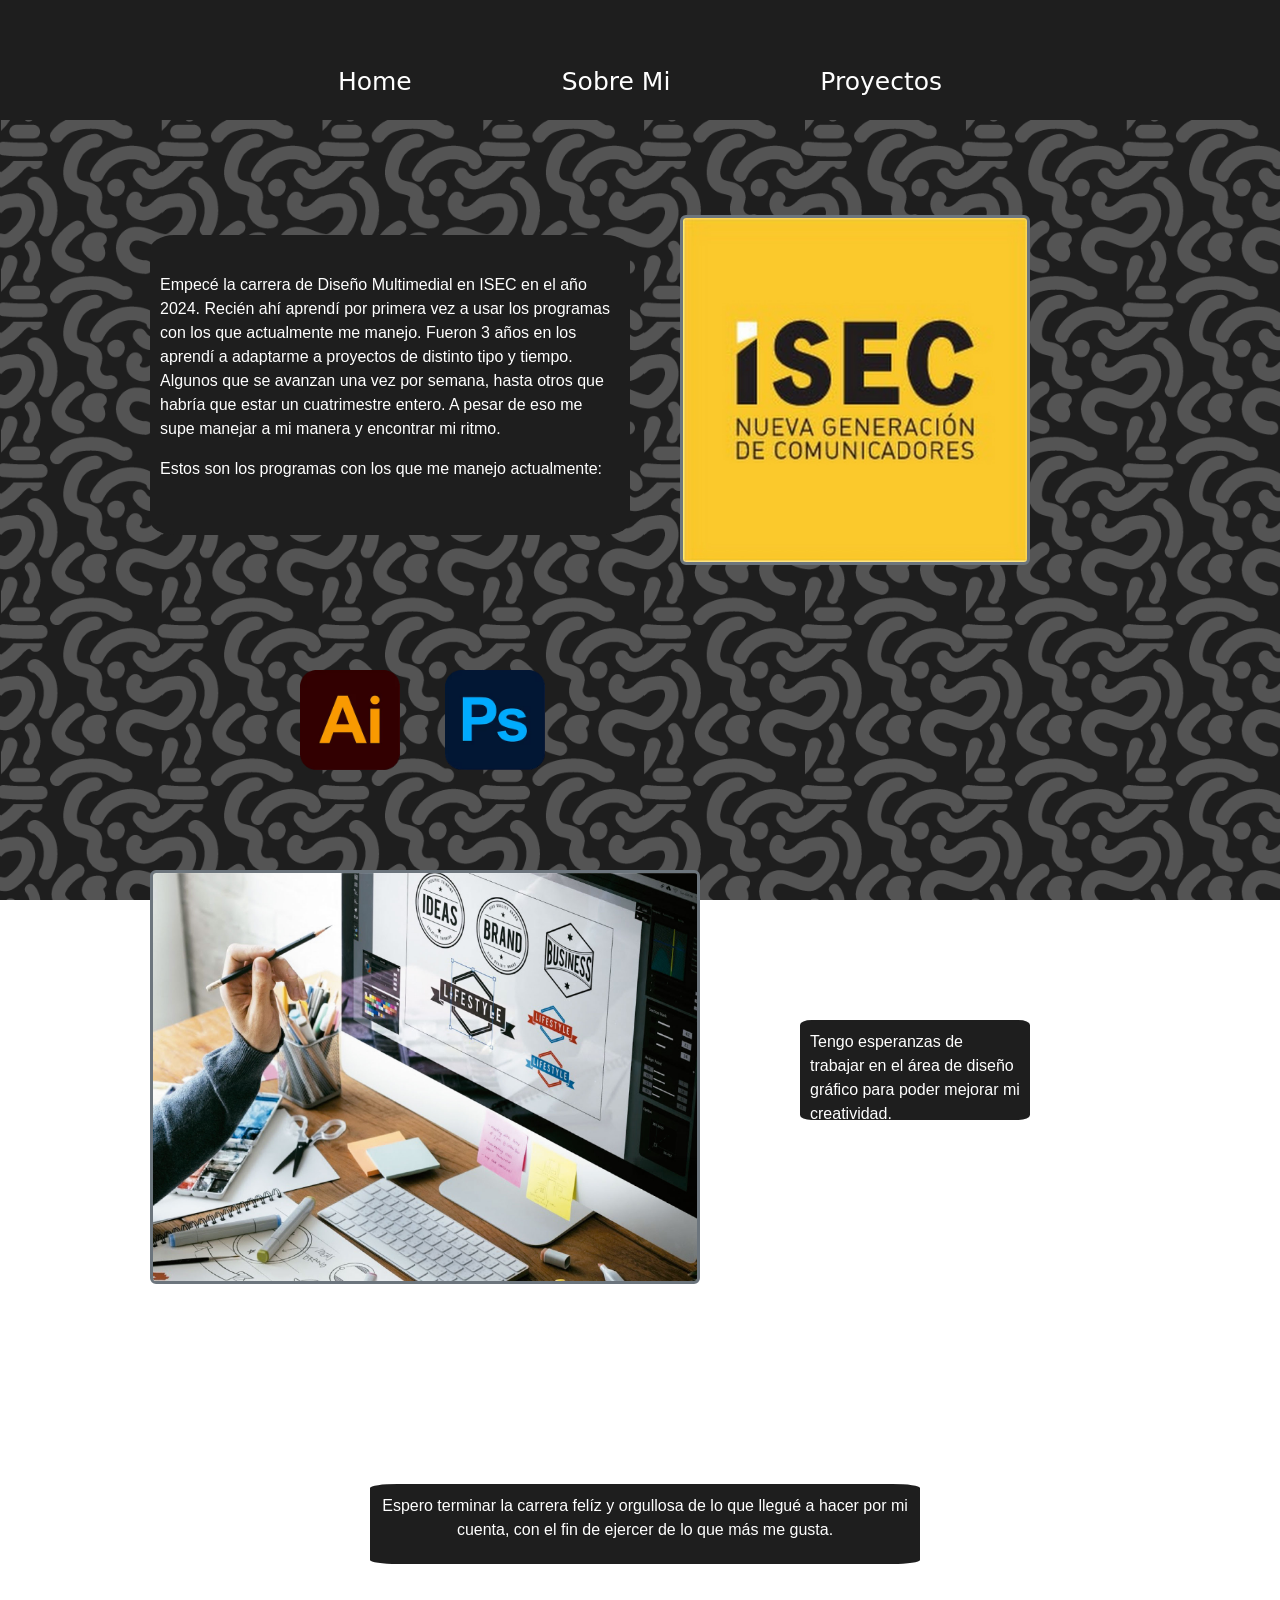
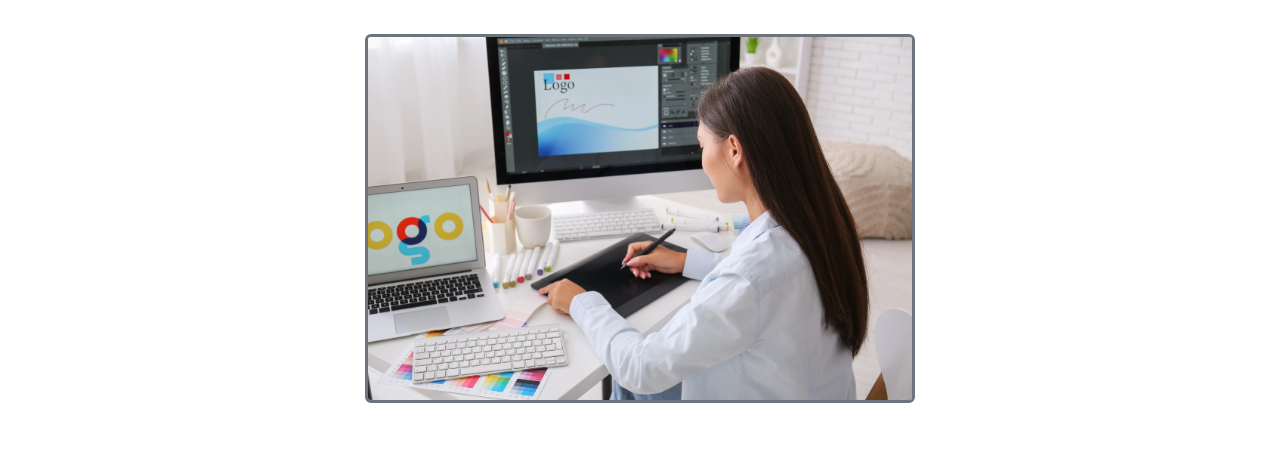
<file: Sobre mi/Sobremi.html>
<!doctype html>
<html lang="en">

<head>
    <meta charset="utf-8">
    <meta name="viewport" content="width=device-width, initial-scale=1">
    <title>Sobre mi</title>
    <link href="https://cdn.jsdelivr.net/npm/bootstrap@5.3.8/dist/css/bootstrap.min.css" rel="stylesheet"
        integrity="sha384-sRIl4kxILFvY47J16cr9ZwB07vP4J8+LH7qKQnuqkuIAvNWLzeN8tE5YBujZqJLB" crossorigin="anonymous">
    <link rel="stylesheet" href="Sobremi.css">
</head>

<body>

    <header class="header">
        <nav class="botones">
            <a class="enlaces" href="./Home/index.html">Home</a>
            <a class="enlaces" href="./Sobre%20mi/Sobremi.html">Sobre Mi</a>
            <a class="enlaces" href="./Galer%C3%ADa/Galer%C3%ADa.html">Proyectos</a>
        </nav>
    </header>

    <section class="info1">

        <!-- Primer bloque de información -->
        <article class="infotext1">
            <p>
                Empecé la carrera de Diseño Multimedial en ISEC en el año 2024. Recién ahí aprendí por primera vez a usar los programas con los que actualmente me manejo. Fueron 3 años en los aprendí a adaptarme a proyectos de distinto tipo y tiempo. Algunos que se avanzan una vez por semana, hasta otros que habría que estar un cuatrimestre entero.
                A pesar de eso me supe manejar a mi manera y encontrar mi ritmo.
            </p>
            <p>Estos son los programas con los que me manejo actualmente:</p>
        </article>

        <div class="infoimg1">
            <img width="350" src="../Elementos/Img/Isec.jpg" class="border border-3 border-secondary rounded" alt="img1">
        </div>
    </section>

    <section class="Programas">
        <article>
            <img class="prog" width="100" src="../Elementos/Img/Icono.Ai.png "
                alt="prog1" class="programa1">
            <img class="prog" width="100" src="../Elementos/Img/Icono.Ps_1.png"
                alt="prog2" class="programa2">
        </article>
    </section>

    <!-- Segundo bloque de información -->
    <section class="info2">

        <div class="infoimg2">
            <img width="550" src="../Elementos/Img/Diseño.Gráfico.jpg" class="border border-3 border-secondary rounded" alt="img2">
        </div>

        <article class="infotext2">
            <p>
                Tengo esperanzas de trabajar en el área de diseño gráfico para poder mejorar mi creatividad. 
            </p>
        </article>
    </section>

    <!-- Tercer bloque de información -->
    <section class="info3">

        <article class="infotext3">
            <p>
                Espero terminar la carrera felíz y orgullosa de lo que llegué a hacer por mi cuenta, con el fin de ejercer de lo que más me gusta.
            </p>
        </article>

    </section>

    <section class="final">
        <div class="infoimg3">
            <img width="550" src="../Elementos/Img/Diseño.Gráfico2.jpg" class="border border-3 border-secondary rounded" alt="img2">
        </div>

    </section>


    <script src="https://cdn.jsdelivr.net/npm/bootstrap@5.3.8/dist/js/bootstrap.bundle.min.js"
        integrity="sha384-FKyoEForCGlyvwx9Hj09JcYn3nv7wiPVlz7YYwJrWVcXK/BmnVDxM+D2scQbITxI"
        crossorigin="anonymous"></script>
</body>

</html>
</file>
<file: style.css>
body {
/* background-color: #1E1E1E !important; */
background-image: url('/Elementos/Img/Portfolio_web.png') !important;
    background-size: cover;       /* Hace que la imagen cubra toda la pantalla */
    background-position: center;  /* Centra la imagen */
    background-repeat: no-repeat; /* Evita que la imagen se duplique como mosaico */
    background-attachment: fixed; /* Mantiene el fondo fijo al hacer scroll */
    min-height: 100vh;
}

.header {
    background-color: #1E1E1E;
    display: flex;
    justify-content: space-around;
    align-items: last baseline;
    height: 120px;
    padding: 20px;
    margin: 0px 0px 15px 0px;
    font-size: 25px;
}

.botones {
    display: flex;
    gap: 150px;
}

.enlaces {
    color: white;
    text-decoration: none;
    transition: .3s ease;
}

.enlaces:hover {
    color: #E2232C;
    text-decoration: underline;
}


.banner {
    display: flex;
    justify-content:center;
    margin: 50px 50px 50px 100px;
    background-color: #1E1E1E;
    width: 1120px;
    height: 538px;
    border-radius: 10px;
}

.info {
    background-color: #E2232C;
    color: white;
    width: 353px;
    height: 538px;
    padding: 10px;
    line-height: 1rem;
    border-radius: 10px;
}

.nombre {
    text-align: center;
}

.foto {
    margin: 10px 0 20px;
}


.info2 {
    color: white;
    align-content: center;
    padding: 20px;
}

.atributos {
    margin-left: 20px;
    padding: 5px;
}

.cont {
    margin-left: 20px;
    padding: 5px;
}
</file>
<file: Galería/Galería.css>
body {
/* background-color: #1E1E1E !important; */
background-image: url('/Elementos/Img/Portfolio_web.png') !important;
    background-size: cover;       /* Hace que la imagen cubra toda la pantalla */
    background-position: center;  /* Centra la imagen */
    background-repeat: no-repeat; /* Evita que la imagen se duplique como mosaico */
    background-attachment: fixed; /* Mantiene el fondo fijo al hacer scroll */
    min-height: 100vh;
}

/* HEADER */
.header {
    background-color: #1E1E1E;
    display: flex;
    justify-content: space-around;
    align-items: last baseline;
    height: 120px;
    padding: 20px;
    margin: 0px 0px 15px 0px;
    font-size: 25px;
}

.botones {
    display: flex;
    gap: 150px;
}

.enlaces {
    color: white;
    text-decoration: none;
    transition: .3s ease;
}

.enlaces:hover {
    color: #E2232C;
    text-decoration: underline;
}

/* PROYECTO */
.Título{
    color: whitesmoke;
    justify-content: center;
    text-align: center;
    margin: 20px;
    text-decoration: underline;
}

.Intro{
    display: flex;
    color: white;
    justify-content: left;
    margin-bottom: 70px;
    margin-left: 50px;
    background-color: #1E1E1E;
    border-radius: 5%;
    padding: 10px;
}



/* Tarjetas viejas */
/* .Proyecto{
    background-color: #E2232C;
    width: 450px;
    height: 60px;
    margin: 30px;
    padding: 15px;
    border-radius: 10px;
    display: flex; 
    font-size: 20px;
    color: white;
    text-decoration: none;
    font-weight: bold;
    transition: 220ms ease-out;
}

.Proyecto:hover{
    width: 550px;
    height: 220px;
}

 */
</file>
<file: Proyecto1/Proyecto1.css>
body {
/* background-color: #1E1E1E !important; */
background-image: url('/Elementos/Img/Portfolio_web.png') !important;
    background-size: cover;       /* Hace que la imagen cubra toda la pantalla */
    background-position: center;  /* Centra la imagen */
    background-repeat: no-repeat; /* Evita que la imagen se duplique como mosaico */
    background-attachment: fixed; /* Mantiene el fondo fijo al hacer scroll */
    min-height: 100vh;
}

/* HEADER */
.header {
    background-color: #1E1E1E;
    display: flex;
    justify-content: space-around;
    align-items: last baseline;
    height: 120px;
    padding: 20px;
    margin: 0px 0px 15px 0px;
    font-size: 25px;
}

.botones {
    display: flex;
    gap: 150px;
}

.enlaces {
    color: white;
    text-decoration: none;
    transition: .3s ease;
}

.enlaces:hover {
    color: #E2232C;
    text-decoration: underline;
}

/* PROYECTO */
.Título{
    color: white;
    margin-left: 50px;
}

.Info{
    color: white;
    margin-left: 50px;
}

/* SUBTÍTULOS */
.subtitulo{
    color: white;
    margin-left: 50px;
}

/* BLOQUES DE TEXTO */
.infotext{
    display: flex;
    color: white;
    justify-content: left;
    margin-bottom: 70px;
    margin-left: 50px;
    background-color: #1E1E1E;
    border-radius: 5%;
    padding: 10px;
}

/* IMAGENES CENTRADAS */
.ImagenProyecto1{
    display: flex;
    justify-content: center;
}

.introduccion{
    display: flex;
    flex-wrap: wrap;
    justify-content: space-evenly;
}

.desarrollo{
    display: flex;
    flex-wrap: wrap;
    justify-content: space-evenly;    
}

/* CARRUSELES */
.carousel-item{
    height: 50vh;
}
.carousel-item img {
    height: 75%;
}

/* LOGO FINAL */
.final{
    display: flex;
    flex-wrap: wrap;
    justify-content: center;
    margin: 50px;
}

.TítuloFinal{
    display: flex;
    justify-content: center;
    color: #E2232C;
    text-decoration: underline;
    background-color: #1E1E1E;
}
</file>
<file: Proyecto2/Proyecto2.css>
body {
/* background-color: #1E1E1E !important; */
background-image: url('/Elementos/Img/Portfolio_web.png') !important;
    background-size: cover;       /* Hace que la imagen cubra toda la pantalla */
    background-position: center;  /* Centra la imagen */
    background-repeat: no-repeat; /* Evita que la imagen se duplique como mosaico */
    background-attachment: fixed; /* Mantiene el fondo fijo al hacer scroll */
    min-height: 100vh;
}

/* HEADER */
.header {
    background-color: #1E1E1E;
    display: flex;
    justify-content: space-around;
    align-items: last baseline;
    height: 120px;
    padding: 20px;
    margin: 0px 0px 15px 0px;
    font-size: 25px;
}

.botones {
    display: flex;
    gap: 150px;
}

.enlaces {
    color: white;
    text-decoration: none;
    transition: .3s ease;
}

.enlaces:hover {
    color: #E2232C;
    text-decoration: underline;
}

/* PROYECTO */
.Título{
    color: white;
    margin-left: 50px;
}

.Info{
    color: white;
    margin-left: 50px;
}

/* SUBTÍTULOS */
.subtitulo{
    color: white;
    margin-left: 50px;
}

/* BLOQUES DE TEXTO */
.infotext{
    display: flex;
    color: white;
    justify-content: left;
    margin-bottom: 70px;
    margin-left: 50px;
    background-color: #1E1E1E;
    border-radius: 5%;
    padding: 10px;
}

/* IMAGENES DEL INICIO */
.imagenesinicio{
    display: flex;
    justify-content: center;
    img{
        width: 33%;
        margin: 2%;
    }
}

/* TÍTULO "MENÚ TRÍPTICO" */
.TítuloFinal{
    display: flex;
    justify-content: center;
    margin-top: 80px;
    color: #E2232C;
    text-decoration: underline;
    background-color: #1E1E1E;
}

/* IMAGENES FINAL */
.final{
    display: flex;
    flex-wrap: nowrap;
    justify-content: center;
    align-items: center;
    margin: 50px; 
}

.ImagenProyecto2{
    width: 33%;
    margin: 2%;
}
</file>
<file: Proyecto3/Proyecto3.css>
body {
/* background-color: #1E1E1E !important; */
background-image: url('/Elementos/Img/Portfolio_web.png') !important;
    background-size: cover;       /* Hace que la imagen cubra toda la pantalla */
    background-position: center;  /* Centra la imagen */
    background-repeat: no-repeat; /* Evita que la imagen se duplique como mosaico */
    background-attachment: fixed; /* Mantiene el fondo fijo al hacer scroll */
    min-height: 100vh;
}


/* HEADER */
.header {
    background-color: #1E1E1E;
    display: flex;
    justify-content: space-around;
    align-items: last baseline;
    height: 120px;
    padding: 20px;
    margin: 0px 0px 15px 0px;
    font-size: 25px;
}

.botones {
    display: flex;
    gap: 150px;
}

.enlaces {
    color: white;
    text-decoration: none;
    transition: .3s ease;
}

.enlaces:hover {
    color: #E2232C;
    text-decoration: underline;
}

/* PROYECTO */
.Título{
    color: white;
    margin-left: 50px;
}

.Info{
    color: white;
    margin-left: 50px;
}

/* SUBTÍTULOS */
.subtitulo{
    color: white;
    margin-left: 50px;
}

/* BLOQUES DE TEXTO */
.infotext{
    display: flex;
    color: white;
    justify-content: left;
    margin-bottom: 70px;
    margin-left: 50px;
    background-color: #1E1E1E;
    border-radius: 5%;
    padding: 10px;
}

/* IMAGEN INICIO */
.ImagenProyecto3{
    display: flex;
    justify-content: center;
}

.introduccion{
    display: flex;
    flex-wrap: wrap;
    justify-content: space-evenly;
}

/* IMAGENES FINAL */
.imgcrudos{
    display: flex;
    flex-wrap: nowrap;
    justify-content: center;
    align-items: center;
    margin: 50px;
    img{
        width: 33%;
        margin: 1%;
    }
}
</file>
<file: Proyecto4/Proyecto4.css>
body {
/* background-color: #1E1E1E !important; */
background-image: url('/Elementos/Img/Portfolio_web.png') !important;
    background-size: cover;       /* Hace que la imagen cubra toda la pantalla */
    background-position: center;  /* Centra la imagen */
    background-repeat: no-repeat; /* Evita que la imagen se duplique como mosaico */
    background-attachment: fixed; /* Mantiene el fondo fijo al hacer scroll */
    min-height: 100vh;
}

/* HEADER */
.header {
    background-color: #1E1E1E;
    display: flex;
    justify-content: space-around;
    align-items: last baseline;
    height: 120px;
    padding: 20px;
    margin: 0px 0px 15px 0px;
    font-size: 25px;
}

.botones {
    display: flex;
    gap: 150px;
}

.enlaces {
    color: white;
    text-decoration: none;
    transition: .3s ease;
}

.enlaces:hover {
    color: #E2232C;
    text-decoration: underline;
}

/* PROYECTO */
.Título{
    color: white;
    margin-left: 50px;
}

.Info{
    color: white;
    margin-left: 50px;
}

/* SUBTÍTULOS */
.subtitulo{
    color: white;
    margin-left: 50px;
}

/* IMAGEN INICIO */
.ImagenProyecto4{
    display: flex;
    justify-content: center;
}

/* BLOQUES DE TEXTO */
.infotext{
    display: flex;
    color: white;
    justify-content: left;
    margin-bottom: 70px;
    margin-left: 50px;
    background-color: #1E1E1E;
    border-radius: 5%;
    padding: 10px;
}

/* LOGO FINAL */
.final{
    display: flex;
    flex-wrap: wrap;
    justify-content: center;
    margin: 30px;
    img{
        width: 33%;
    }
}

.TítuloFinal{
    display: flex;
    justify-content: center;
    color: #E2232C;
    text-decoration: underline;
    background-color: #1E1E1E;
    margin-top: 50px;
}
</file>
<file: Sobre mi/Sobremi.css>
body {
/* background-color: #1E1E1E !important; */
background-image: url('/Elementos/Img/Portfolio_web.png') !important;
    background-size: cover;       /* Hace que la imagen cubra toda la pantalla */
    background-position: center;  /* Centra la imagen */
    background-repeat: no-repeat; /* Evita que la imagen se duplique como mosaico */
    background-attachment: fixed; /* Mantiene el fondo fijo al hacer scroll */
    min-height: 100vh;
}

/* HEADER */
.header {
    background-color: #1E1E1E;
    display: flex;
    justify-content: space-around;
    align-items: last baseline;
    height: 120px;
    padding: 20px;
    margin: 0px 0px 15px 0px;
    font-size: 25px;
}

.botones {
    display: flex;
    gap: 150px;
}

.enlaces {
    color: white;
    text-decoration: none;
    transition: .3s ease;
}

.enlaces:hover {
    color: #E2232C;
    text-decoration: underline;
}

/* Primer bloque de información */
.info1{
    display: flex;
    justify-content: space-between; 
    padding: 0px 50px 0px 50px;
    font-family: sans-serif;
    width: 100%;
    font-size: 16px;
}

.infotext1{
    background-color: #1E1E1E;
    border-radius: 5%;
    width: 550px;
    height: 300px;
    margin: 100px 50px 0px 100px;
    padding: 10px;
    align-content: center;
    color: white;
}

.infoimg1{
    justify-content: right;
    margin: 80px 200px 100px 0px;
}

.Programas{
    display: flex;
    justify-content: left;
    margin: 0px 0px 100px 280px;
}

.prog{
    margin: 5px 20px 0px;
}

/* Segundo bloque de información */
.info2{
    display: flex;
    justify-content: space-between;
    padding: 0px 50px 0px 50px;
    font-family: sans-serif;
    width: 100%;
    font-size: 16px;
}

.infoimg2{
justify-content: left;
margin: 0px 50px 0px 100px;
}

.infotext2{
background-color: #1E1E1E;
border-radius: 5%;
width: 550px;
height: 100px;
margin: 150px 200px 0px 50px;
padding: 10px;
align-content: center;
color: white;
}

/* Tercer bloque de información */
.info3{
    display: flex;
    justify-content: center;
    align-items: center;
    margin: 80px 0px 50px 0px; 
    padding: 20px;
    font-family: sans-serif;
    width: 100%;
    font-size: 16px;
}


.infotext3{
    background-color: #1E1E1E;
    border-radius: 5%;
    width: 550px;
    height: 80px;
    margin: 100px 0px 0px 10px;
    padding: 10px;
    text-align: center;
    justify-content: center;
    color: white;
}

.final{
justify-content: center;
text-align: center;
margin: 50px;
}
</file>
